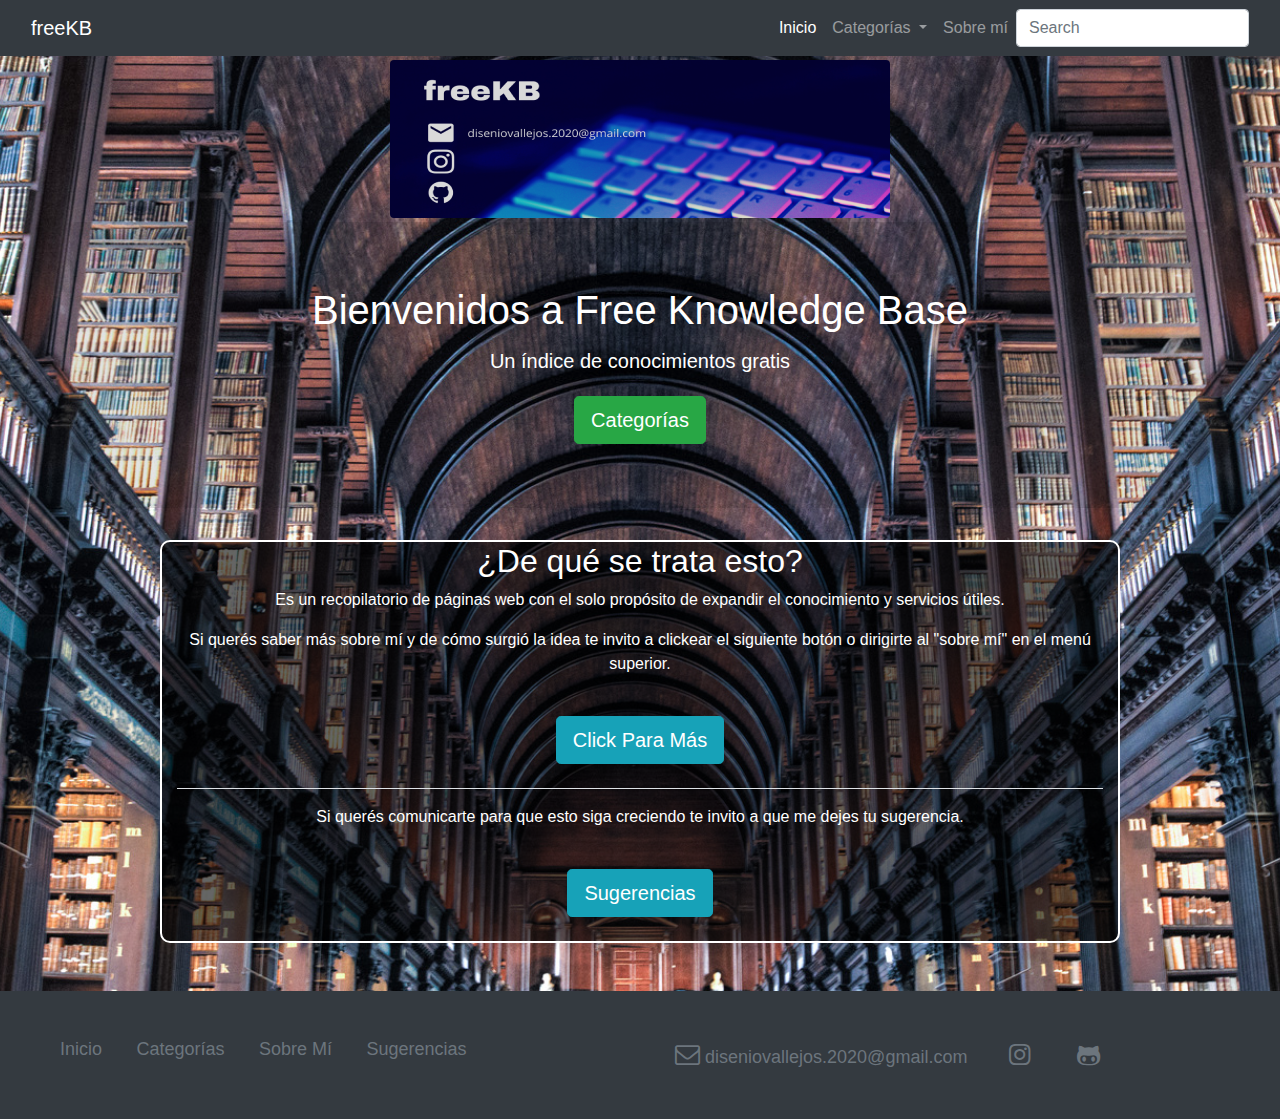
<file: index.html>
<!DOCTYPE html>
<html lang="es">

<head>
    <!-- Required meta tags -->
    <meta charset="utf-8">
    <meta name="description" content="FreeKB es un recopilatorio de páginas web, con cursos y herramientas que nos va a servir a seguir aprendiendo y conocer sobre diversos temas como progamación, matemáticas, salud, ciencia, ciberseguridad, etc.">
    <meta name="author" content="">
    <meta name="viewport" content="width=device-width, initial-scale=1, shrink-to-fit=no">

    <title>freeKB-Inicio</title>

    <link rel="shortcut icon" href="" type="image/x-icon">
    <link rel="apple-touch-icon" href="">

    <link rel="stylesheet" href="vendors/bootstrap-4.5.0-dist/css/bootstrap.min.css">
    <!-- Link to your css file -->
    <link rel="stylesheet" href="estilos.css">
    <link rel="stylesheet" href="vendors/fontello-be31f4ad/css/fontello.css">

</head>

<body>
    <!-- Start coding here -->
    <section>
        <nav class="navbar navbar-expand-md navbar-dark bg-dark">
            <div class="container-fluid">
                <a class="navbar-brand" href="index.html">freeKB</a>
                <button class="navbar-toggler" type="button" data-toggle="collapse" data-target="#navbarResponsive" aria-controls="navbarResponsive" aria-expanded="false" aria-label="Toggle navigation">
                    <span class="navbar-toggler-icon"></span>
                </button>
                <div class="collapse navbar-collapse" id="navbarResponsive">
                    <ul class="navbar-nav ml-auto">
                        <li class="nav-item active">
                            <a class="nav-link" href="#">Inicio<span class="sr-only">(current)</span></a>
                        </li>
                        <li class="nav-item dropdown">
                            <a class="nav-link dropdown-toggle" href="#" id="navbarDropdown" role="button" data-toggle="dropdown" aria-haspopup="true" aria-expanded="false">
                                Categorías
                            </a>
                            <div class="dropdown-menu" aria-labelledby="navbarDropdown">
                                <a class="dropdown-item" href="categorias/programacion.html">Programación</a>
                                <a class="dropdown-item" href="categorias/matematica.html">Matemáticas</a>
                                <a class="dropdown-item" href="categorias/salud.html">Salud</a>
                                <a class="dropdown-item" href="categorias/ciencia.html">Ciencia</a>
                                <a class="dropdown-item" href="categorias/cursos.html">Cursos Gratuitos</a>
                                <a class="dropdown-item" href="categorias/ciberseguridad.html">Linux y ciberseguridad</a>
                                <a class="dropdown-item" href="categorias/libros.html">Libros</a>
                                <a class="dropdown-item" href="categorias/canales.html">Canales de youtube</a>
                                <a class="dropdown-item" href="categorias/apps.html">Apps y otros</a>
                                <div class="dropdown-divider"></div>
                                <a class="dropdown-item" href="categoria.html">Categorías</a>
                            </div>
                        </li>
                        <li class="nav-item">
                            <a class="nav-link" href="contacto.html">Sobre mí</a>
                        </li>

                        <form class="form-inline my-2 my-md-0">
                            <input class="form-control" type="text" placeholder="Search" aria-label="Search">
                        </form>

                    </ul>
                </div>
            </div>
        </nav>
    </section>

    <!-- banner con presentacion mia  -->
    <section class="container py-1">
        <div class="text-center">
            <img src="assets/banner%20500x200.png" class="img-fluid rounded " alt="banner ">
        </div>
    </section>

    <section class="container jumbotron jumbo justify-content-center">
        <div class="row">
            <div class="col-12 text-center">
                <h1>Bienvenidos a Free Knowledge Base</h1>
                <p class="lead py-1">Un índice de conocimientos gratis</p>
                <a href="categoria.html" class="btn btn-success btn-lg text-capitalize">Categorías</a>
            </div>
        </div>

    </section>



    <section class="container texto ">
        <div class="row text-center ">
            <div class="col-12">
                <h2>¿De qué se trata esto?</h2>
                <p>Es un recopilatorio de páginas web con el solo propósito de expandir el conocimiento y servicios útiles.</p>
                <p>Si querés saber más sobre mí y de cómo surgió la idea te invito a clickear el siguiente botón o dirigirte al "sobre mí" en el menú superior.</p>
                <div class="py-4">
                    <a href="contacto.html" class="btn btn-info btn-lg text-capitalize">Click para más</a>
                </div>
                <p class="pt-3 border-top">Si querés comunicarte para que esto siga creciendo te invito a que me dejes tu sugerencia.</p>
                <div class="py-4">
                    <a href="sugerencia.html" class="btn btn-info btn-lg text-capitalize">Sugerencias</a>
                </div>
            </div>
        </div>
    </section>


    <section class="bg-dark text-light mt-5 footer">
        <div class="container-fluid">
            <div class="row">
                <div class="col">
                    <li><a href="index.html">Inicio</a></li>
                    <li><a href="categoria.html">Categorías</a></li>
                    <li><a href="contacto.html">Sobre Mí</a></li>
                    <li><a href="sugerencia.html">Sugerencias</a></li>
                </div>
                <div class="col">
                    <li class="correo"><i class="icon-mail"></i>diseniovallejos.2020@gmail.com</li>
                    <li><a href="https://www.instagram.com/diseniovallejos/" target="_blank"><i class="icon-instagram"></i></a></li>
                    <li><a href="https://github.com/Pablo-vallejos" target="_blank"><i class="icon-github"></i></a></li>

                </div>

            </div>
        </div>

    </section>
    <!-- Coding End -->

    <!-- do not forget download jquery (http://jquery.com/download/)-->
    <script src="vendors/bootstrap-4.5.0-dist/js/jquery-3.5.1.min.js"></script>
    <!-- Bootstrap bundle for full components support -->
    <script src="vendors/bootstrap-4.5.0-dist/js/bootstrap.bundle.min.js"></script>
    <!--  
    <script>
        if (screen.width > 1024) {

            document.getElementById('correo').innerHTML = 'diseniovallejos.2020@gmail.com';

        } else {
            $(document).ready(function() {
                $('[data-toggle="tooltip"]').tooltip();
            });
        };

    </script>
-->

    <script>
        $(document).ready(function() {

            if ($(window).width() < 1200) {
                $('.correo').hide().before('<button class="mail">Mail</button>');


                $('.mail').on('click', function() {

                    alert('mail: diseniovallejos.2020@gmail.com');
                });

            }

        });
    </script>


</body></html>
</file>
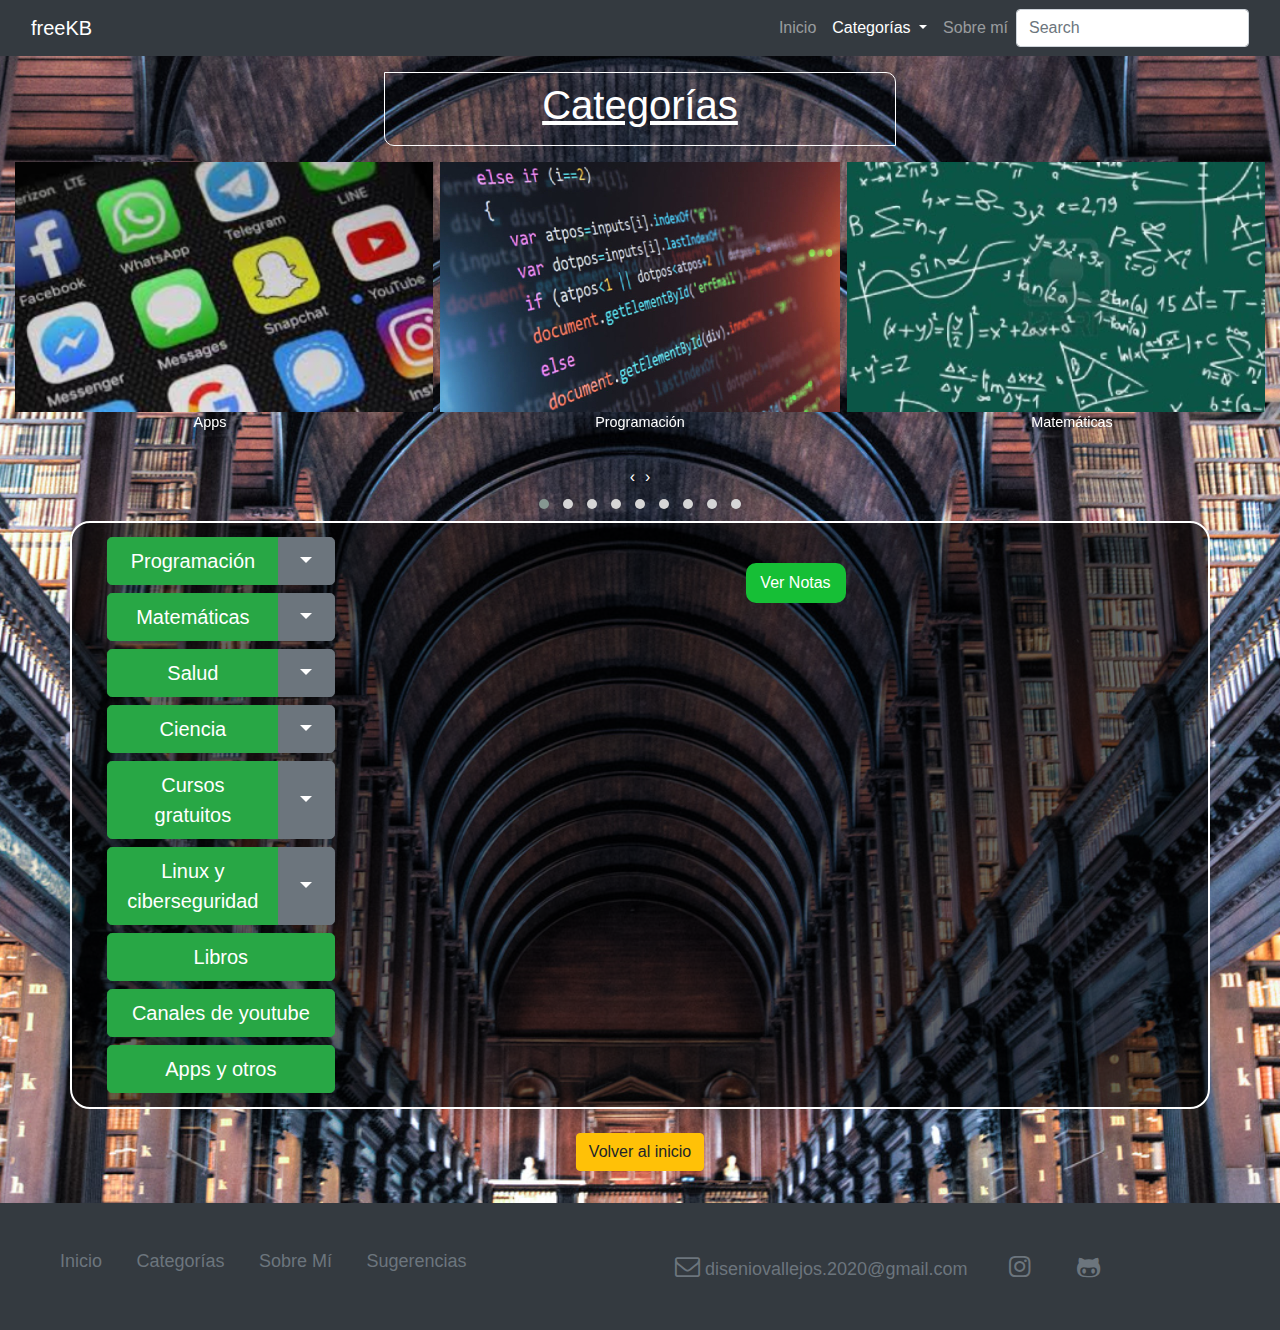
<file: categoria.html>
<!DOCTYPE html>
<html lang="es">

<head>
    <!-- Required meta tags -->
    <meta charset="utf-8">
    <meta name="description" content="FreeKB se divide en las siguientes categorías para una mejor organización de la información: programación, matemáticas, salud, ciencia, cursos gratuitos, linux y ciberseguridad, libros, canales de youtube, apps y otros.">
    <meta name="author" content="">
    <meta name="viewport" content="width=device-width, initial-scale=1, shrink-to-fit=no">

    <title>freeKB-Categorías</title>

    <link rel="shortcut icon" href="" type="image/x-icon">
    <link rel="apple-touch-icon" href="">

    <link rel="stylesheet" href="vendors/bootstrap-4.5.0-dist/css/bootstrap.min.css">
    <link rel="stylesheet" href="vendors/jquery.owlcarousel/assets/owl.carousel.min.css">
    <link rel="stylesheet" href="vendors/jquery.owlcarousel/assets/owl.theme.default.min.css">

    <!-- Link to your css file -->
    <link rel="stylesheet" href="estilos.css">
    <link rel="stylesheet" href="vendors/fontello-be31f4ad/css/fontello.css">
    
    <style>
        .texto {
            width: 100%;
        }
    </style>
</head>

<body>
    <!-- Start coding here -->
    <section>
        <nav class="navbar navbar-expand-md navbar-dark bg-dark">
            <div class="container-fluid">
                <a class="navbar-brand" href="index.html">freeKB</a>
                <button class="navbar-toggler" type="button" data-toggle="collapse" data-target="#navbarResponsive" aria-controls="navbarResponsive" aria-expanded="false" aria-label="Toggle navigation">
                    <span class="navbar-toggler-icon"></span>
                </button>
                <div class="collapse navbar-collapse" id="navbarResponsive">
                    <ul class="navbar-nav ml-auto">
                        <li class="nav-item">
                            <a class="nav-link" href="index.html">Inicio</a>
                        </li>
                        <li class="nav-item dropdown nav-item active">
                            <a class="nav-link dropdown-toggle" href="#" id="navbarDropdown" role="button" data-toggle="dropdown" aria-haspopup="true" aria-expanded="false">
                                Categorías<span class="sr-only">(current)</span>
                            </a>
                            <div class="dropdown-menu" aria-labelledby="navbarDropdown">
                                <a class="dropdown-item" href="categorias/programacion.html">Programación</a>
                                <a class="dropdown-item" href="categorias/matematica.html">Matemáticas</a>
                                <a class="dropdown-item" href="categorias/salud.html">Salud</a>
                                <a class="dropdown-item" href="categorias/ciencia.html">Ciencia</a>
                                <a class="dropdown-item" href="categorias/cursos.html">Cursos Gratuitos</a>
                                <a class="dropdown-item" href="categorias/ciberseguridad.html">Linux y ciberseguridad</a>
                                <a class="dropdown-item" href="categorias/libros.html">Libros</a>
                                <a class="dropdown-item" href="categorias/canales.html">Canales de youtube</a>
                                <a class="dropdown-item" href="categorias/apps.html">Apps y otros</a>
                                <div class="dropdown-divider"></div>
                                <a class="dropdown-item" href="categoria.html">Categorías</a>
                            </div>
                        </li>
                        <li class="nav-item">
                            <a class="nav-link" href="contacto.html">Sobre mí</a>
                        </li>

                        <form class="form-inline my-2 my-md-0">
                            <input class="form-control" type="text" placeholder="Search" aria-label="Search">
                        </form>

                    </ul>
                </div>
            </div>
        </nav>
    </section>



    <section class="container titulos text-center my-3 py-2">

        <h1>Categorías</h1>
    </section>

    <section class="container-fluid">
        <div class="row">
            <div class="col-lg-12">
                <div class="owl-carousel owl-theme carusel">
                    <figure class="figure">
                        <a href="categorias/programacion.html" data-toggle="tooltip" data-placement="bottom" title="Programación"><img src="assets/carousel/programacion%20400x250.png" alt="Programación" style="width:150px height:75px"></a>
                        <figcaption class="figure-caption text-center ">Programación</figcaption>
                    </figure>
                    <figure class="figure">
                        <a href="categorias/matematica.html" data-toggle="tooltip" data-placement="bottom" title="Matemáticas"><img src="assets/carousel/matematicas%20400x250.png" alt="Matemáticas" style="width:150px height:75px"></a>
                        <figcaption class="figure-caption text-center">Matemáticas</figcaption>
                    </figure>
                    <figure class="figure">
                        <a href="categorias/salud.html" data-toggle="tooltip" data-placement="bottom" title="Salud"><img src="assets/carousel/salud%20400x250.png" alt="Salud" style="width:150px height:75px"></a>
                        <figcaption class="figure-caption text-center">Salud</figcaption>
                    </figure>
                    <figure class="figure">
                        <a href="categorias/ciencia.html" data-toggle="tooltip" data-placement="bottom" title="Ciencia"><img src="assets/carousel/ciencia%20400x250.png" alt="Ciencia" style="width:150px height:75px"></a>
                        <figcaption class="figure-caption text-center">Ciencia</figcaption>
                    </figure>
                    <figure class="figure">
                        <a href="categorias/cursos.html" data-toggle="tooltip" data-placement="bottom" title="Cursos gratuitos"><img src="assets/carousel/cursos%20400x250.png" alt="Cursos" style="width:150px height:75px"></a>
                        <figcaption class="figure-caption text-center">Cursos</figcaption>
                    </figure>
                    <figure class="figure">
                        <a href="categorias/ciberseguridad.html" data-toggle="tooltip" data-placement="bottom" title="Ciberseguridad"><img src="assets/carousel/ciberseguridad%20400x250.png" alt="Ciberseguridad" style="width:150px height:75px"></a>
                        <figcaption class="figure-caption text-center">Linux y ciberseguridad</figcaption>
                    </figure>
                    <figure class="figure">
                        <a href="categorias/libros.html" data-toggle="tooltip" data-placement="bottom" title="Libros"><img src="assets/carousel/libros%20400x250.png" alt="Libros" style="width:150px height:75px"></a>
                        <figcaption class="figure-caption text-center">Libros</figcaption>
                    </figure>
                    <figure class="figure">
                        <a href="categorias/canales.html" data-toggle="tooltip" data-placement="bottom" title="canales de youtube"><img src="assets/carousel/youtube400x250.png" alt="Youtube" style="width:150px height:75px"></a>
                        <figcaption class="figure-caption text-center">Canales de youtube</figcaption>
                    </figure>
                    <figure class="figure">
                        <a href="categorias/apps.html" data-toggle="tooltip" data-placement="bottom" title="Apps y otros"><img src="assets/carousel/apps400x250.png" alt="apps" style="width:150px height:75px"></a>
                        <figcaption class="figure-caption text-center">Apps</figcaption>
                    </figure>
                </div>
            </div>
        </div>
    </section>

    <section class="container texto pills">
        <div class="row">
            <div class="col-lg-7">
                <section class="container py-1 pills">
                    <div class="btn-group col-sm-5">
                        <button class="btn btn-success btn-lg" type="button" href="categorias/programacion.html" id="programacion">
                            Programación
                        </button>
                        <button type="button" class="btn btn-lg btn-secondary dropdown-toggle dropdown-toggle-split col-sm-3" data-toggle="dropdown" aria-haspopup="true" aria-expanded="false">
                            <span class="sr-only">Toggle Dropdown</span>
                        </button>
                        <div class="dropdown-menu">
                            <a class="dropdown-item" href="https://www.w3schools.com/" target="_blank">W3Schools</a>
                            <a class="dropdown-item" href="https://www.programarya.com/Cursos" target="_blank">ProgramarYa</a>
                            <a class="dropdown-item" href="https://www.sololearn.com/" target="_blank">SoloLearn</a>
                            <a class="dropdown-item" href="https://www.codingame.com/home" target="_blank">Codingame</a>
                            <a class="dropdown-item" href="https://mumuki.io/home/" target="_blank">Mumuki</a>
                            <a class="dropdown-item" href="https://www.kaggle.com/" target="_blank">Kaggle</a>

                        </div>
                    </div>
                </section>

                <section class="container py-1 pills">
                    <div class="btn-group col-sm-5">
                        <button class="btn btn-success btn-lg" type="button" href="categorias/matematica.html" id="matematica">
                            Matemáticas
                        </button>
                        <button type="button" class="btn btn-lg btn-secondary dropdown-toggle dropdown-toggle-split col-sm-3" data-toggle="dropdown" aria-haspopup="true" aria-expanded="false">
                            <span class="sr-only">Toggle Dropdown</span>
                        </button>
                        <div class="dropdown-menu">
                            <a class="dropdown-item" href="https://www.cymath.com/sp/" target="_blank">Cymath</a>
                            <a class="dropdown-item" href="https://www.mathway.com/Algebra" target="_blank">Mathway</a>
                            <a class="dropdown-item" href="https://aga.frba.utn.edu.ar/" target="_blank">Álgebra y geometría analítica</a>
                            <a class="dropdown-item" href="https://es.symbolab.com/" target="_blank">Symbolab</a>
                            <a class="dropdown-item" href="https://www.geogebra.org/" target="_blank">Geogebra</a>
                            <a class="dropdown-item" href="http://patrickjmt.com/" target="_blank">Just Math Tutorials</a>
                        </div>
                    </div>

                </section>


                <section class="container py-1 pills">
                    <div class="btn-group col-sm-5">
                        <button class="btn btn-success btn-lg" type="button" href="categorias/salud.html" id="salud">
                            Salud
                        </button>
                        <button type="button" class="btn btn-lg btn-secondary dropdown-toggle dropdown-toggle-split col-sm-3" data-toggle="dropdown" aria-haspopup="true" aria-expanded="false">
                            <span class="sr-only">Toggle Dropdown</span>
                        </button>
                        <div class="dropdown-menu">
                            <a class="dropdown-item" href="https://nobaproject.com/" target="_blank">Noba project</a>
                            <a class="dropdown-item" href="https://booksmedicos.org/" target="_blank">Books medicos</a>
                            <a class="dropdown-item" href="https://www.innerbody.com/" target="_blank">Inner body</a>
                        </div>
                    </div>
                </section>

                <section class="container py-1 pills">
                    <div class="btn-group col-sm-5">
                        <button class="btn btn-success btn-lg" type="button" href="categorias/ciencia.html" id="ciencia">
                            Ciencia
                        </button>
                        <button type="button" class="btn btn-lg btn-secondary dropdown-toggle dropdown-toggle-split col-sm-3" data-toggle="dropdown" aria-haspopup="true" aria-expanded="false">
                            <span class="sr-only">Toggle Dropdown</span>
                        </button>
                        <div class="dropdown-menu">
                            <a class="dropdown-item" href="https://www.nature.com/" target="_blank">Nature</a>
                            <a class="dropdown-item" href="https://www.webqc.org/" target="_blank">Chemistry Portal</a>
                            <a class="dropdown-item" href="https://sci-hub.tw/" target="_blank">Sci-Hub</a>
                            <a class="dropdown-item" href="https://www.sciencemag.org/" target="_blank">Science</a>
                        </div>
                    </div>
                </section>



                <section class="container py-1 pills">
                    <div class="btn-group col-sm-5">
                        <button class="btn btn-success btn-lg" type="button" href="categorias/cursos.html" id="cursos">
                            Cursos gratuitos
                        </button>
                        <button type="button" class="btn btn-lg btn-secondary dropdown-toggle dropdown-toggle-split col-sm-3" data-toggle="dropdown" aria-haspopup="true" aria-expanded="false">
                            <span class="sr-only ">Toggle Dropdown</span>
                        </button>
                        <div class="dropdown-menu">
                            <a class="dropdown-item" href="https://www.aulafacil.com/" target="_blank">AulaFacil</a>
                            <a class="dropdown-item" href="https://www.udemy.com/" target="_blank">Udemy</a>
                            <a class="dropdown-item" href="https://alison.com/" target="_blank">Alison</a>
                            <a class="dropdown-item" href="https://lbry.com/news/20000-illegal-college-lectures-rescued" target="_blank">20000 lectures of University of Berkeley</a>
                            <a class="dropdown-item" href="https://www.khanacademy.org/" target="_blank">Khan academy</a>
                            <a class="dropdown-item" href="https://www.open.edu/openlearn/" target="_blank">openLearn</a>
                            <a class="dropdown-item" href="http://www.openculture.com/" target="_blank">OpenCulture</a>
                            <a class="dropdown-item" href="https://wesbos.com/courses" target="_blank">Wesbos courses</a>
                            <a class="dropdown-item" href="https://www.edx.org/" target="_blank">EDX</a>


                        </div>
                    </div>
                </section>


                <section class="container py-1 pills">
                    <div class="btn-group col-sm-5">
                        <button class="btn btn-success btn-lg" type="button" href="categorias/ciberseguridad.html" id="ciberseguridad">
                            Linux y ciberseguridad
                        </button>
                        <button type="button" class="btn btn-lg btn-secondary dropdown-toggle dropdown-toggle-split col-sm-3" data-toggle="dropdown" aria-haspopup="true" aria-expanded="false">
                            <span class="sr-only">Toggle Dropdown</span>
                        </button>
                        <div class="dropdown-menu">
                            <a class="dropdown-item" href="https://www.hacksplaining.com/" target="_blank">Hacksplainig</a>
                            <a class="dropdown-item" href="https://wiki.archlinux.org/" target="_blank">ArchLinux</a>
                            <a class="dropdown-item" href="https://www.exploit-db.com/" target="_blank">Exploits</a>

                        </div>


                    </div>
                </section>

                <section class="container py-1 pills">
                    <div class="btn-group col-sm-5">
                        <button class="btn btn-success btn-lg" type="button" href="categorias/libros.html" id="libros">
                            Libros
                        </button>

                    </div>
                </section>

                <section class="container py-1 pills">
                    <div class="btn-group col-sm-5">
                        <button class="btn btn-success btn-lg" type="button" href="categorias/canales.html" id="canales">
                            Canales de youtube
                        </button>

                    </div>
                </section>

                <section class="container py-1 pills">
                    <div class="btn-group col-sm-5">
                        <button class="btn btn-success btn-lg" type="button" href="categorias/canales.html" id="apps">
                            Apps y otros
                        </button>
                    </div>
                </section>
            </div>

            <div class="col-lg-3 align-self-start" id="notas">
                <h2>Notas</h2>
                <p>Las categorías que no tienen un menú desplegable es debido a la diversidad y/o extensión del contenido.</p>
            </div>
        </div>



    </section>

    <section class="container text-center py-4">
        <a href="index.html">
            <button type="button" class="btn btn-warning">Volver al inicio</button>
        </a>
    </section>

    <section class="bg-dark text-light mt-2 footer">
        <div class="container-fluid">
            <div class="row">
                <div class="col">
                    <li><a href="index.html">Inicio</a></li>
                    <li><a href="categoria.html">Categorías</a></li>
                    <li><a href="contacto.html">Sobre Mí</a></li>
                    <li><a href="sugerencia.html">Sugerencias</a></li>
                </div>
                <div class="col">
                    <li class="correo"><i class="icon-mail"></i>diseniovallejos.2020@gmail.com</li>
                    <li><a href="https://www.instagram.com/diseniovallejos/" target="_blank"><i class="icon-instagram"></i></a></li>
                    <li><a href="https://github.com/Pablo-vallejos" target="_blank"><i class="icon-github"></i></a></li>

                </div>

            </div>
        </div>

    </section>


    <!-- Coding End -->

    <!-- do not forget download jquery (http://jquery.com/download/)-->
    <script src="vendors/bootstrap-4.5.0-dist/js/jquery-3.5.1.min.js"></script>
    <!-- Bootstrap bundle for full components support -->
    <script src="vendors/bootstrap-4.5.0-dist/js/bootstrap.bundle.min.js"></script>

    <script src="vendors/jquery.owlcarousel/owl.carousel.js"></script>
    <!-- mouse on carusel -->
    <script src="vendors/jquery-mousewheel-master/jquery.mousewheel.min.js"></script>



    <script>
        var owl = $('.owl-carousel');
        owl.owlCarousel({
            loop: true,
            center: true,
            nav: true,
            margin: 7,
            autoWidth: true,
            responsive: {
                0: {
                    items: 1,
                    stagePadding: 30,

                },
                600: {
                    items: 2,
                    stagePadding: 50,

                },
                1000: {
                    items: 3,

                },
            }
        });
        owl.on('mousewheel', '.owl-stage', function(e) {
            if (e.deltaY > 0) {
                owl.trigger('prev.owl');
            } else {
                owl.trigger('next.owl');
            }
            e.preventDefault();
        });

    </script>


    <script>
        $(document).ready(function() {
            $('#notas').hide().before('<button class="notas">Ver Notas</button>');
            $('button').on('click', function() {
                $(this).next().fadeToggle();
            });

        });

    </script>



    <script>
        document.getElementById("ciberseguridad").onclick = function() {
            location.href = 'categorias/ciberseguridad.html'
        }

    </script>

    <script>
        document.getElementById("cursos").onclick = function() {
            location.href = 'categorias/cursos.html'
        }

    </script>
    <script>
        document.getElementById("libros").onclick = function() {
            location.href = 'categorias/libros.html'
        }

    </script>
    <script>
        document.getElementById("ciencia").onclick = function() {
            location.href = 'categorias/ciencia.html'
        }

    </script>
    <script>
        document.getElementById("salud").onclick = function() {
            location.href = 'categorias/salud.html'
        }

    </script>
    <script>
        document.getElementById("matematica").onclick = function() {
            location.href = 'categorias/matematica.html'
        }

    </script>
    <script>
        document.getElementById("programacion").onclick = function() {
            location.href = 'categorias/programacion.html'
        }

    </script>
    <script>
        document.getElementById("canales").onclick = function() {
            location.href = 'categorias/canales.html'
        }

    </script>
    <script>
        document.getElementById("apps").onclick = function() {
            location.href = 'categorias/apps.html'
        }

    </script>

    <script>
        $(document).ready(function() {

            if ($(window).width() < 1200) {
                $('.correo').hide().before('<button class="mail">Mail</button>');


                $('.mail').on('click', function() {

                    alert('mail: diseniovallejos.2020@gmail.com');
                });

            }

        });

    </script>
</body>

</html>
</file>
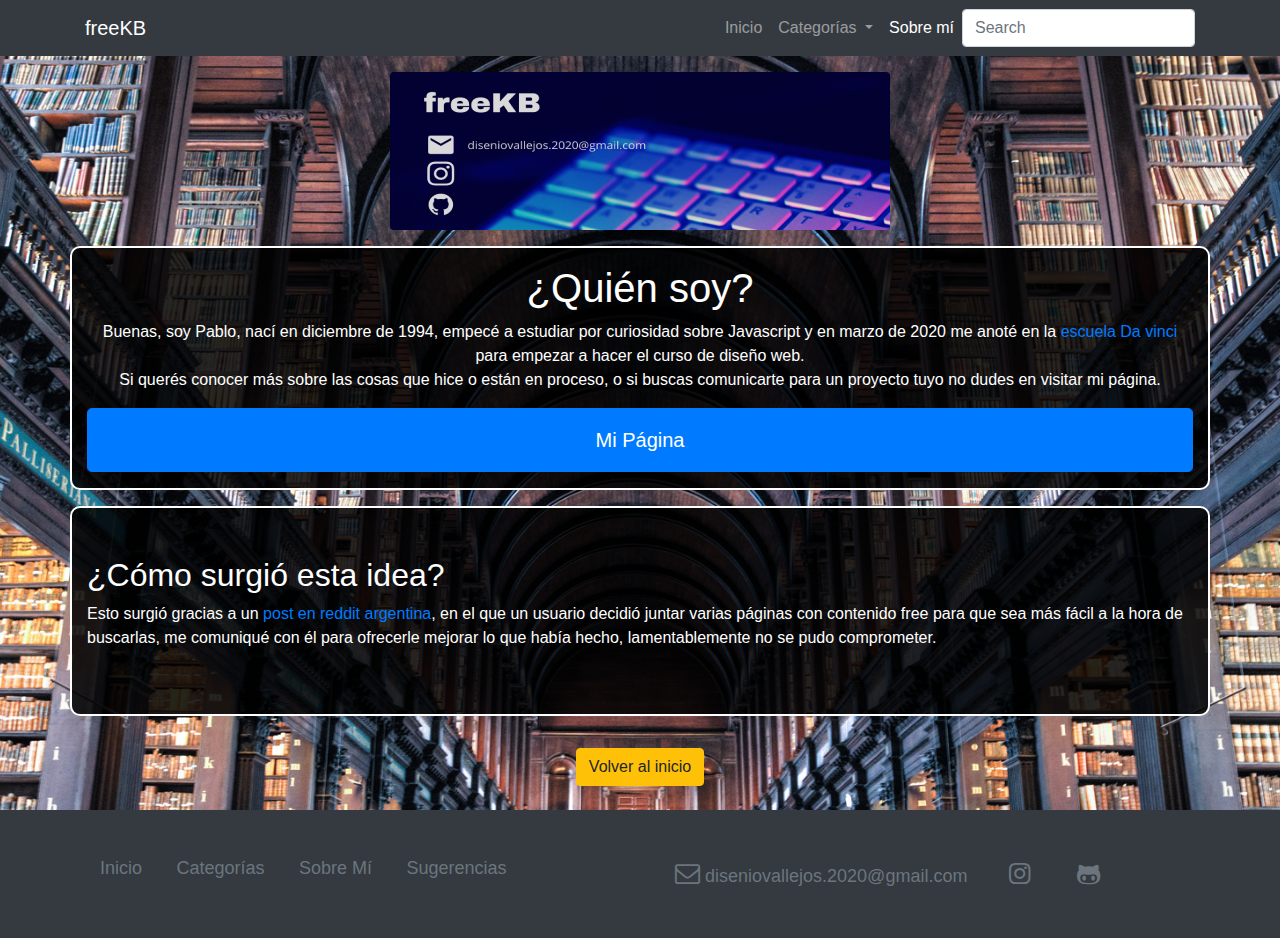
<file: contacto.html>
<!DOCTYPE html>
<html lang="es">

<head>
    <!-- Required meta tags -->
    <meta charset="utf-8">
    <meta name="description" content="¿Quién fue el creador de FreeKB? ¿Cómo surgió la idea de crear FreeKB? El creador fue Pablo Vallejos y la idea surgió después de ver un post en reddit argentina.">
    <meta name="author" content="">
    <meta name="viewport" content="width=device-width, initial-scale=1, shrink-to-fit=no">

    <title>freeKB-Sobre mí</title>

    <link rel="shortcut icon" href="" type="image/x-icon">
    <link rel="apple-touch-icon" href="">

    <link rel="stylesheet" href="vendors/bootstrap-4.5.0-dist/css/bootstrap.min.css">
    <!-- Link to your css file -->
    <link rel="stylesheet" href="estilos.css">
    <link rel="stylesheet" href="vendors/fontello-be31f4ad/css/fontello.css">
</head>

<body>
    <!-- Start coding here -->
    <section>
        <nav class="navbar navbar-expand-md navbar-dark bg-dark">
            <div class="container">
                <a class="navbar-brand" href="index.html">freeKB</a>
                <button class="navbar-toggler" type="button" data-toggle="collapse" data-target="#navbarResponsive" aria-controls="navbarResponsive" aria-expanded="false" aria-label="Toggle navigation">
                    <span class="navbar-toggler-icon"></span>
                </button>
                <div class="collapse navbar-collapse" id="navbarResponsive">
                    <ul class="navbar-nav ml-auto">
                        <li class="nav-item">
                            <a class="nav-link" href="index.html">Inicio</a>
                        </li>
                        <li class="nav-item dropdown">
                            <a class="nav-link dropdown-toggle" href="#" id="navbarDropdown" role="button" data-toggle="dropdown" aria-haspopup="true" aria-expanded="false">
                                Categorías
                            </a>
                            <div class="dropdown-menu" aria-labelledby="navbarDropdown">
                                <a class="dropdown-item" href="categorias/programacion.html">Programación</a>
                                <a class="dropdown-item" href="categorias/matematica.html">Matemáticas</a>
                                <a class="dropdown-item" href="categorias/salud.html">Salud</a>
                                <a class="dropdown-item" href="categorias/ciencia.html">Ciencia</a>
                                <a class="dropdown-item" href="categorias/cursos.html">Cursos Gratuitos</a>
                                <a class="dropdown-item" href="categorias/ciberseguridad.html">Linux y ciberseguridad</a>
                                <a class="dropdown-item" href="categorias/libros.html">Libros</a>
                                <a class="dropdown-item" href="categorias/canales.html">Canales de youtube</a>
                                <a class="dropdown-item" href="categorias/apps.html">Apps y otros</a>
                                <div class="dropdown-divider"></div>
                                <a class="dropdown-item" href="categoria.html">Categorías</a>
                            </div>
                        </li>
                        <li class="nav-item active">
                            <a class="nav-link" href="#">Sobre mí<span class="sr-only">(current)</span></a>
                        </li>

                        <form class="form-inline my-2 my-md-0">
                            <input class="form-control" type="text" placeholder="Search" aria-label="Search">
                        </form>

                    </ul>
                </div>
            </div>
        </nav>
    </section>

<section class="container-fluid py-3">
        <div class="text-center">
            <img src="assets/banner%20500x200.png" class="img-fluid rounded " alt="banner ">
        </div>
    </section>
   
    <section class="container-lg textoCategoria py-3">
        <div class="row text-center">
            <div class="col">
                <h1>¿Quién soy?</h1>

                <p>Buenas, soy Pablo, nací en diciembre de 1994, empecé a estudiar por curiosidad sobre Javascript y en marzo de 2020 me anoté en la <a href="https://davinci.edu.ar/">escuela Da vinci</a> para empezar a hacer el curso de diseño web.
                    <br>
                    Si querés conocer más sobre las cosas que hice o están en proceso, o si buscas comunicarte para un proyecto tuyo no dudes en visitar mi página.</p>
                <a href="#">
                    <button type="button" class="btn btn-primary btn-lg btn-block py-3">Mi Página</button>
                </a>

            </div>
        </div>
    </section>

    <section class="container-lg py-5 my-3 textoCategoria">
        <div class="row ">
            <div class="col">
            <h2>¿Cómo surgió esta idea?</h2>
            <p>Esto surgió gracias a un <a href="https://www.reddit.com/r/argentina/comments/hu0aef/p%C3%A1ginas_para_estudiar/?sort=new" target="_blank">post en reddit argentina</a>, en el que un usuario decidió juntar varias páginas con contenido free para que sea más fácil a la hora de buscarlas, me comuniqué con él para ofrecerle mejorar lo que había hecho, lamentablemente no se pudo comprometer.</p>

            </div>
        </div>
    </section>
    
    
    <section class="container text-center py-3">
        <a href="index.html">
            <button type="button" class="btn btn-warning">Volver al inicio</button>
        </a>
    </section>
    
        <section class="bg-dark text-light mt-2 footer">
        <div class="container">
            <div class="row">
                <div class="col">
                    <li><a href="index.html">Inicio</a></li>
                    <li><a href="categoria.html">Categorías</a></li>
                    <li><a href="contacto.html">Sobre Mí</a></li>
                    <li><a href="sugerencia.html">Sugerencias</a></li>
                </div>
                <div class="col">
                    <li class="correo"><i class="icon-mail"></i>diseniovallejos.2020@gmail.com</li>
                    <li><a href="https://www.instagram.com/diseniovallejos/" target="_blank"><i class="icon-instagram"></i></a></li>
                    <li><a href="https://github.com/Pablo-vallejos" target="_blank"><i class="icon-github"></i></a></li>

                </div>

            </div>
        </div>

    </section>




    <!-- Coding End -->

    <!-- do not forget download jquery (http://jquery.com/download/)-->
    <script src="vendors/bootstrap-4.5.0-dist/js/jquery-3.5.1.min.js"></script>
    <!-- Bootstrap bundle for full components support -->
    <script src="vendors/bootstrap-4.5.0-dist/js/bootstrap.bundle.min.js"></script>
    
    <script>
        $(document).ready(function() {

            if ($(window).width() < 1200) {
                $('.correo').hide().before('<button class="mail">Mail</button>');
                

                $('.mail').on('click', function() {

                    alert('mail: diseniovallejos.2020@gmail.com');
                });

            }

        });
    </script>
</body></html>
</file>
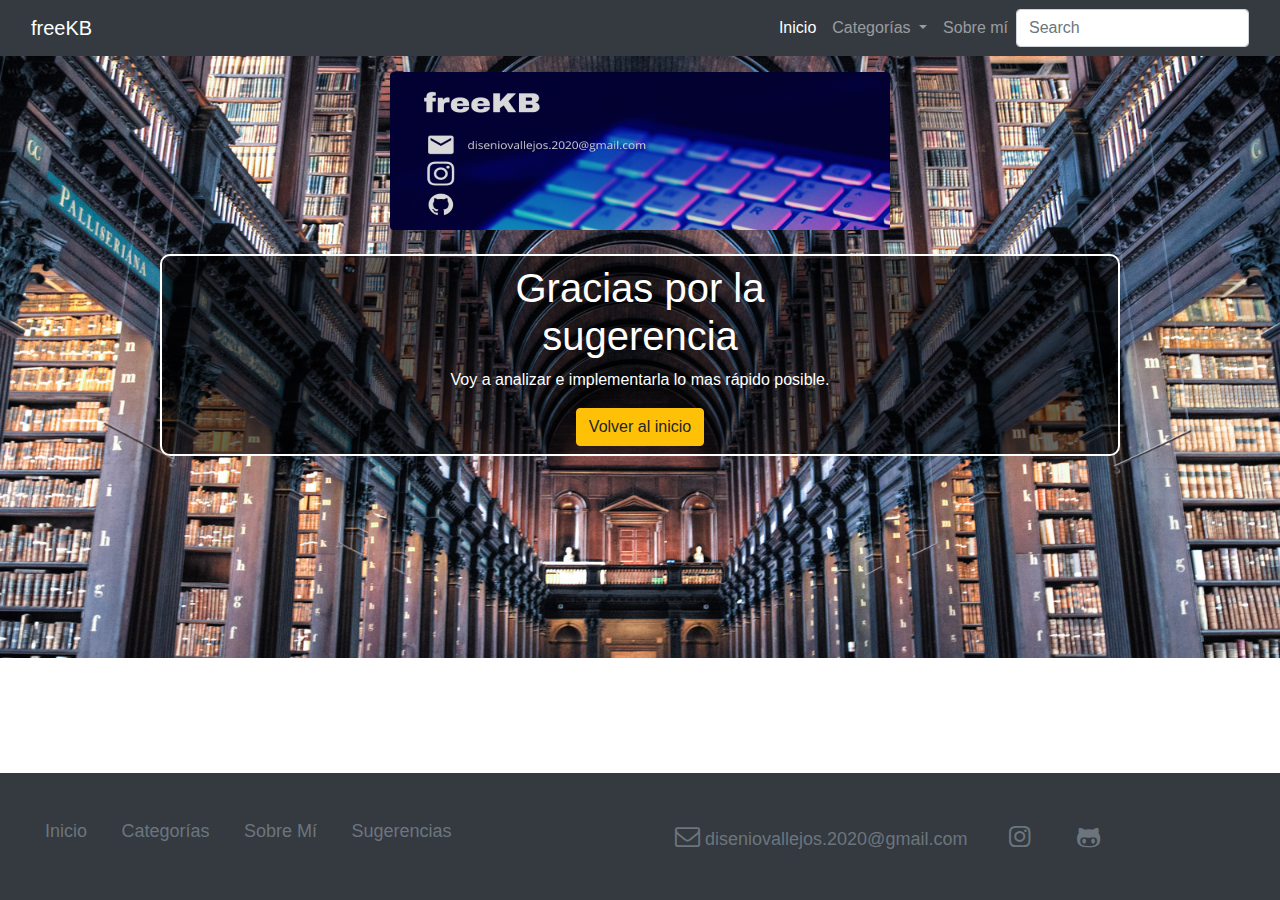
<file: gracias.html>
<!DOCTYPE html>
<html lang="es">

<head>
    <!-- Required meta tags -->
    <meta charset="utf-8">
    <meta name="description" content="">
    <meta name="author" content="">
    <meta name="viewport" content="width=device-width, initial-scale=1, shrink-to-fit=no">

    <title>freeKB-Inicio</title>

    <link rel="shortcut icon" href="" type="image/x-icon">
    <link rel="apple-touch-icon" href="">

    <link rel="stylesheet" href="vendors/bootstrap-4.5.0-dist/css/bootstrap.min.css">
    <!-- Link to your css file -->
    <link rel="stylesheet" href="estilos.css">
    <link rel="stylesheet" href="vendors/fontello-be31f4ad/css/fontello.css">
    
       <style>

           
        @media (min-width:1000px) {


            .footer {
                padding: 30px;
                position: fixed;
                bottom: 0;
                width: 100%;

            }
        }
    </style>

</head>

<body>
    <!-- Start coding here -->
    <section>
        <nav class="navbar navbar-expand-md navbar-dark bg-dark">
            <div class="container-fluid">
                <a class="navbar-brand" href="index.html">freeKB</a>
                <button class="navbar-toggler" type="button" data-toggle="collapse" data-target="#navbarResponsive" aria-controls="navbarResponsive" aria-expanded="false" aria-label="Toggle navigation">
                    <span class="navbar-toggler-icon"></span>
                </button>
                <div class="collapse navbar-collapse" id="navbarResponsive">
                    <ul class="navbar-nav ml-auto">
                        <li class="nav-item active">
                            <a class="nav-link" href="index.html">Inicio</a>
                        </li>
                        <li class="nav-item dropdown">
                            <a class="nav-link dropdown-toggle" href="#" id="navbarDropdown" role="button" data-toggle="dropdown" aria-haspopup="true" aria-expanded="false">
                                Categorías
                            </a>
                            <div class="dropdown-menu" aria-labelledby="navbarDropdown">
                                <a class="dropdown-item" href="categorias/programacion.html">Programación</a>
                                <a class="dropdown-item" href="categorias/matematica.html">Matemáticas</a>
                                <a class="dropdown-item" href="categorias/salud.html">Salud</a>
                                <a class="dropdown-item" href="categorias/ciencia.html">Ciencia</a>
                                <a class="dropdown-item" href="categorias/cursos.html">Cursos Gratuitos</a>
                                <a class="dropdown-item" href="categorias/ciberseguridad.html">Linux y ciberseguridad</a>
                                <a class="dropdown-item" href="categorias/libros.html">Libros</a>
                                <a class="dropdown-item" href="categorias/canales.html">Canales de youtube</a>
                                <a class="dropdown-item" href="categorias/apps.html">Apps y otros</a>
                                <div class="dropdown-divider"></div>
                                <a class="dropdown-item" href="categoria.html">Categorías</a>
                            </div>
                        </li>
                        <li class="nav-item">
                            <a class="nav-link" href="contacto.html">Sobre mí</a>
                        </li>

                        <form class="form-inline my-2 my-md-0">
                            <input class="form-control" type="text" placeholder="Search" aria-label="Search">
                        </form>

                    </ul>
                </div>
            </div>
        </nav>
    </section>

    <section class="container py-3">
        <div class="text-center">
            <img src="assets/banner%20500x200.png" class="img-fluid rounded " alt="banner ">
        </div>
    </section>

    <section class="container py-2 text-center texto my-2 ">
        <div class="row justify-content-center">
            <div class="col-sm-6">


                <h1>Gracias por la sugerencia</h1>
                <p>Voy a analizar e implementarla lo mas rápido posible.</p>

               
                <a href="index.html">
                        <button type="button" class="btn btn-warning">Volver al inicio</button>
                </a>
               

            </div>
        </div>
    </section>

    <section class="bg-dark text-light mt-5 footer container-fluid justify-content-center">

        <div class="row">
            <div class="col">
                <li><a href="index.html">Inicio</a></li>
                <li><a href="categoria.html">Categorías</a></li>
                <li><a href="contacto.html">Sobre Mí</a></li>
                <li><a href="sugerencia.html">Sugerencias</a></li>
            </div>
            <div class="col">
                <li class="correo"><i class="icon-mail"></i>diseniovallejos.2020@gmail.com</li>
                <li><a href="https://www.instagram.com/diseniovallejos/" target="_blank"><i class="icon-instagram"></i></a></li>
                <li><a href="https://github.com/Pablo-vallejos" target="_blank"><i class="icon-github"></i></a></li>

            </div>

        </div>


    </section>
    <!-- Coding End -->

    <!-- do not forget download jquery (http://jquery.com/download/)-->
    <script src="vendors/bootstrap-4.5.0-dist/js/jquery-3.5.1.min.js"></script>
    <!-- Bootstrap bundle for full components support -->
    <script src="vendors/bootstrap-4.5.0-dist/js/bootstrap.bundle.min.js"></script>

    <script>
        $(document).ready(function() {

            if ($(window).width() < 1200) {
                $('.correo').hide().before('<button class="mail">Mail</button>');
                

                $('.mail').on('click', function() {

                    alert('mail: diseniovallejos.2020@gmail.com');
                });

            }

        });
    </script>
</body></html>
</file>
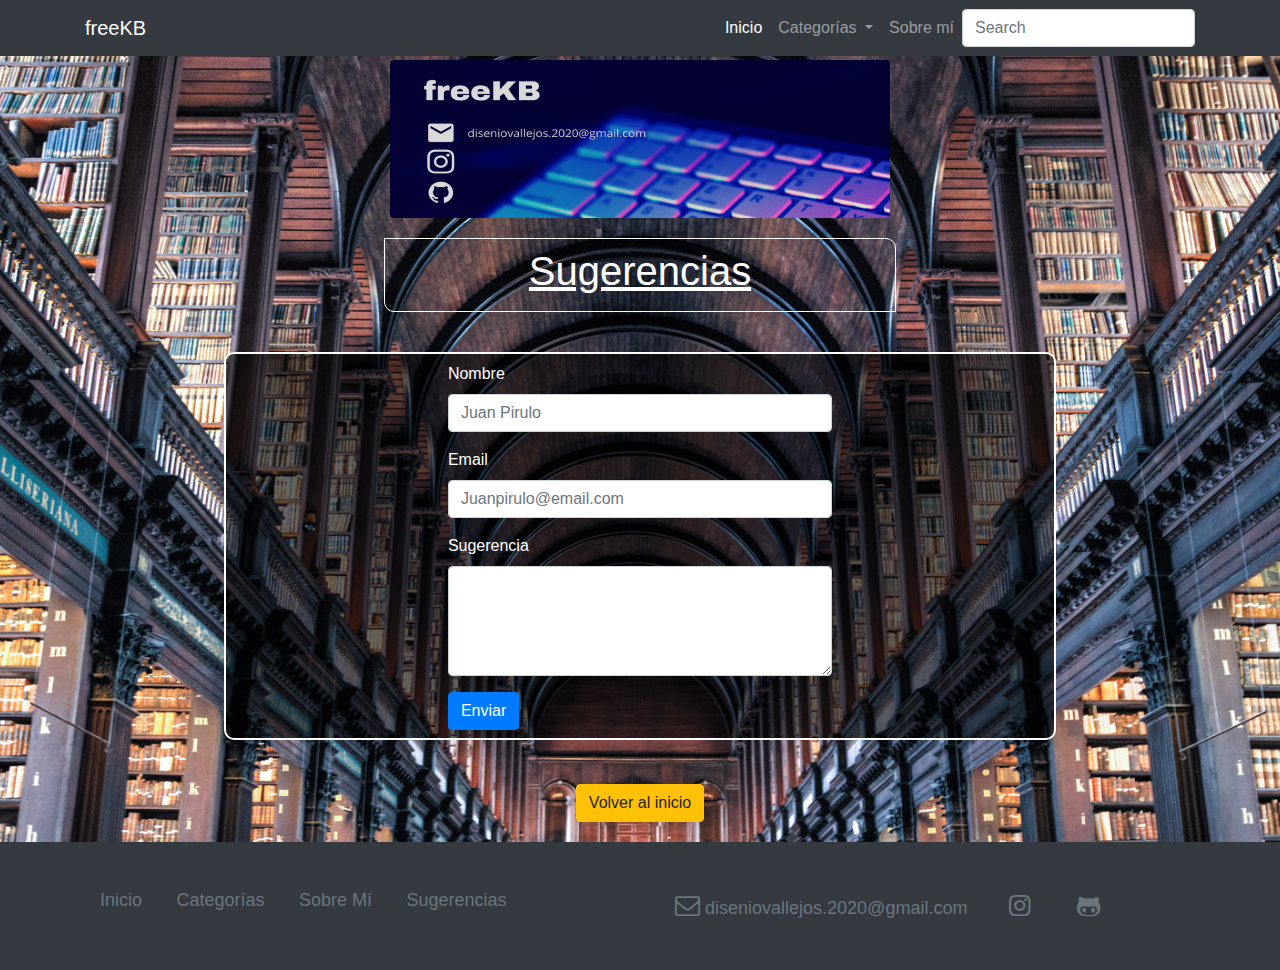
<file: sugerencia.html>
<!DOCTYPE html>
<html lang="es">

<head>
    <!-- Required meta tags -->
    <meta charset="utf-8">
    <meta name="description" content="Envíanos tus sugerencias para poder lograr que expandamos otras herramientas y/o páginas.">
    <meta name="author" content="">
    <meta name="viewport" content="width=device-width, initial-scale=1, shrink-to-fit=no">

    <title>freeKB-Inicio</title>

    <link rel="shortcut icon" href="" type="image/x-icon">
    <link rel="apple-touch-icon" href="">

    <link rel="stylesheet" href="vendors/bootstrap-4.5.0-dist/css/bootstrap.min.css">
    <!-- Link to your css file -->
    <link rel="stylesheet" href="estilos.css">
    <link rel="stylesheet" href="vendors/fontello-be31f4ad/css/fontello.css">
</head>

<body>
    <!-- Start coding here -->
    <section>
        <nav class="navbar navbar-expand-md navbar-dark bg-dark">
            <div class="container">
                <a class="navbar-brand" href="index.html">freeKB</a>
                <button class="navbar-toggler" type="button" data-toggle="collapse" data-target="#navbarResponsive" aria-controls="navbarResponsive" aria-expanded="false" aria-label="Toggle navigation">
                    <span class="navbar-toggler-icon"></span>
                </button>
                <div class="collapse navbar-collapse" id="navbarResponsive">
                    <ul class="navbar-nav ml-auto">
                        <li class="nav-item active">
                            <a class="nav-link" href="index.html">Inicio<span class="sr-only">(current)</span></a>
                        </li>
                        <li class="nav-item dropdown">
                            <a class="nav-link dropdown-toggle" href="#" id="navbarDropdown" role="button" data-toggle="dropdown" aria-haspopup="true" aria-expanded="false">
                                Categorías
                            </a>
                            <div class="dropdown-menu" aria-labelledby="navbarDropdown">
                                <a class="dropdown-item" href="categorias/programacion.html">Programación</a>
                                <a class="dropdown-item" href="categorias/matematica.html">Matemáticas</a>
                                <a class="dropdown-item" href="categorias/salud.html">Salud</a>
                                <a class="dropdown-item" href="categorias/ciencia.html">Ciencia</a>
                                <a class="dropdown-item" href="categorias/cursos.html">Cursos Gratuitos</a>
                                <a class="dropdown-item" href="categorias/ciberseguridad.html">Linux y ciberseguridad</a>
                                <a class="dropdown-item" href="categorias/libros.html">Libros</a>
                                <a class="dropdown-item" href="categorias/canales.html">Canales de youtube</a>
                                <a class="dropdown-item" href="categorias/apps.html">Apps y otros</a>
                                <div class="dropdown-divider"></div>
                                <a class="dropdown-item" href="categoria.html">Categorías</a>
                            </div>
                        </li>
                        <li class="nav-item">
                            <a class="nav-link" href="contacto.html">Sobre mí</a>
                        </li>

                        <form class="form-inline my-2 my-md-0">
                            <input class="form-control" type="text" placeholder="Search" aria-label="Search">
                        </form>

                    </ul>
                </div>
            </div>
        </nav>
    </section>
    <!-- banner con presentacion mia  -->

    <section class="container-fluid py-1">
        <div class="text-center">
            <img src="assets/banner%20500x200.png" class="img-fluid rounded " alt="banner ">
        </div>
    </section>

    <section class="container text-center titulos my-3 py-2 ">
        <h1>Sugerencias</h1>
    </section>

    <section class="container py-4 ">
        <div class="row justify-content-center texto py-2 mx-auto">
            <div class="col-sm-6 ">


                <form action="procesar_formulario.php" method="post" enctype="multipart/form-data">
                    <div class="form-group">
                        <label for="nombre">Nombre</label>
                        <input name="Nombre" type="text" class="form-control" id="nombre" placeholder="Juan Pirulo" required>
                    </div>
                    <div class="form-group">
                        <label for="mail">Email</label>
                        <input name="Mail" type="email" class="form-control" id="mail" aria-describedby="emailHelp" placeholder="Juanpirulo@email.com" required>
                    </div>
                    <div class="form-group">
                        <label for="sugerencia">Sugerencia</label>
                        <textarea name="Sugerencia" class="form-control" id="sugerencia" rows="4" required></textarea>
                    </div>
                    <button type="submit" class="btn btn-primary">Enviar</button>
                </form>
            </div>
        </div>
    </section>


    <section class="container text-center my-3 py-1">
        <a href="index.html">
            <button type="button" class="btn btn-warning">Volver al inicio</button>
        </a>
    </section>

    <section class="bg-dark text-light mt-2 footer">
        <div class="container">
            <div class="row">
                <div class="col">
                    <li><a href="index.html">Inicio</a></li>
                    <li><a href="categoria.html">Categorías</a></li>
                    <li><a href="contacto.html">Sobre Mí</a></li>
                    <li><a href="sugerencia.html">Sugerencias</a></li>
                </div>
                <div class="col">
                    <li class="correo"><i class="icon-mail"></i>diseniovallejos.2020@gmail.com</li>
                    <li><a href="https://www.instagram.com/diseniovallejos/" target="_blank"><i class="icon-instagram"></i></a></li>
                    <li><a href="https://github.com/Pablo-vallejos" target="_blank"><i class="icon-github"></i></a></li>

                </div>

            </div>
        </div>

    </section>
    <!-- Coding End -->

    <!-- do not forget download jquery (http://jquery.com/download/)-->
    <script src="vendors/bootstrap-4.5.0-dist/js/jquery-3.5.1.min.js"></script>
    <!-- Bootstrap bundle for full components support -->
    <script src="vendors/bootstrap-4.5.0-dist/js/bootstrap.bundle.min.js"></script>

    <script>
        $(document).ready(function() {

            if ($(window).width() < 1200) {
                $('.correo').hide().before('<button class="mail">Mail</button>');
                

                $('.mail').on('click', function() {

                    alert('mail: diseniovallejos.2020@gmail.com');
                });

            }

        });
    </script>

</body></html>
</file>
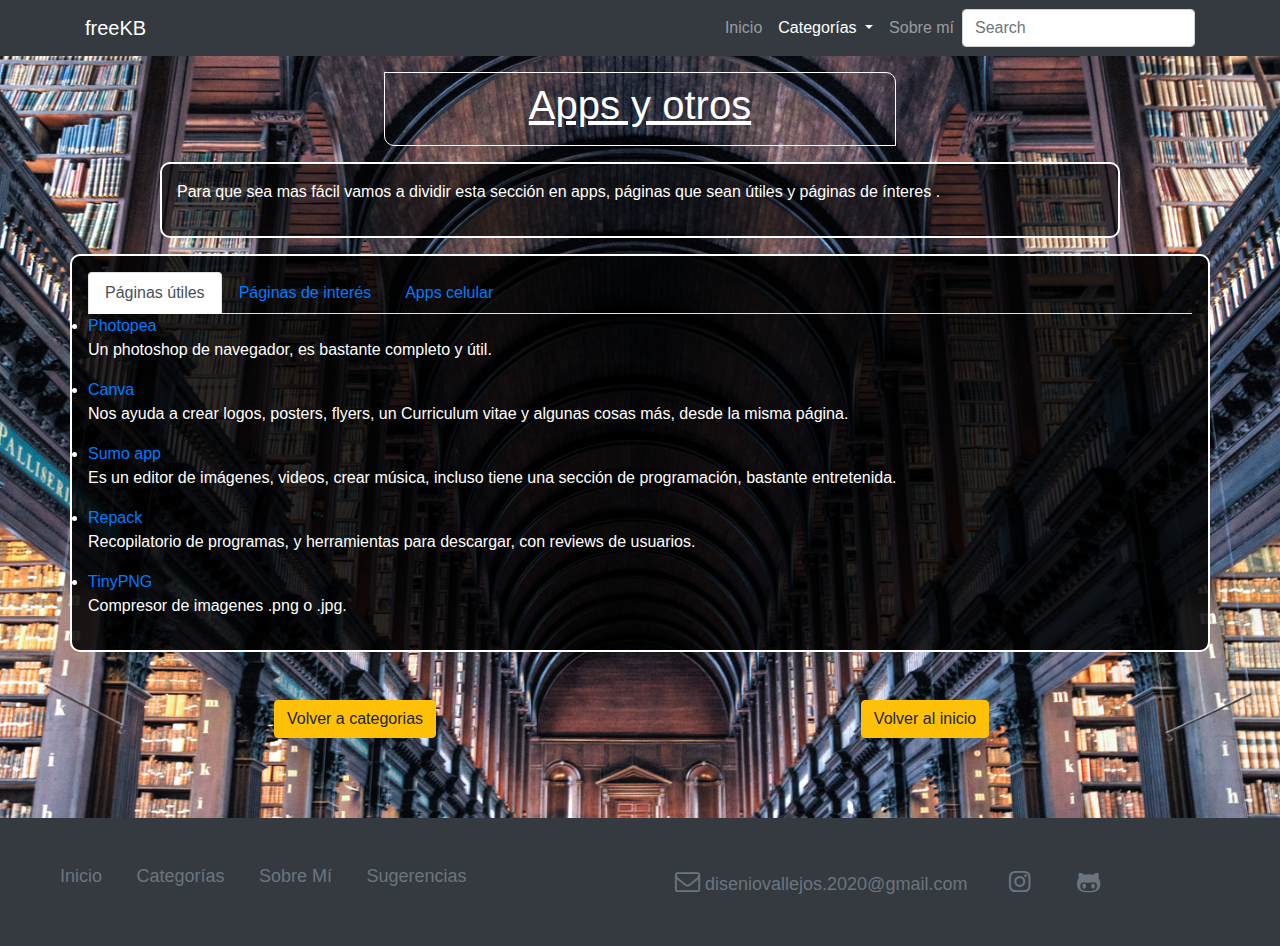
<file: categorias/apps.html>
<!DOCTYPE html>
<html lang="es">

<head>
    <!-- Required meta tags -->
    <meta charset="utf-8">
    <meta name="description" content="En esta sección nos vamos a encontrar con páginas útiles que nos permitan usar crear logos, posters, Curriculums Vitae, edición de videos e imágenes. Páginas de intereses varios como vuelos en tiempo real, fenomenos ópticos, órbitas de satélites, además de tener apps para celular que nos puedan ayudar a transcribir voz a texto, aprender idiomas, o tener herramientas de matemática que nos deje resolver problemas aprendiendo el paso a paso.">
    <meta name="author" content="">
    <meta name="viewport" content="width=device-width, initial-scale=1, shrink-to-fit=no">

    <title>freeKB-Ciberseguridad</title>

    <link rel="shortcut icon" href="" type="image/x-icon">
    <link rel="apple-touch-icon" href="">

    <link rel="stylesheet" href="../vendors/bootstrap-4.5.0-dist/css/bootstrap.min.css">
    <!-- Link to your css file -->
    <link rel="stylesheet" href="../estilos.css">
    <link rel="stylesheet" href="../vendors/fontello-be31f4ad/css/fontello.css">

</head>

<body>
    <!-- Start coding here -->
    <section>
        <nav class="navbar navbar-expand-md navbar-dark bg-dark">
            <div class="container">
                <a class="navbar-brand" href="../index.html">freeKB</a>
                <button class="navbar-toggler" type="button" data-toggle="collapse" data-target="#navbarResponsive" aria-controls="navbarResponsive" aria-expanded="false" aria-label="Toggle navigation">
                    <span class="navbar-toggler-icon"></span>
                </button>
                <div class="collapse navbar-collapse" id="navbarResponsive">
                    <ul class="navbar-nav ml-auto">
                        <li class="nav-item">
                            <a class="nav-link" href="../index.html">Inicio</a>
                        </li>
                        <li class="nav-item dropdown nav-item active">
                            <a class="nav-link dropdown-toggle" href="#" id="navbarDropdown" role="button" data-toggle="dropdown" aria-haspopup="true" aria-expanded="false">
                                Categorías
                            </a>
                            <div class="dropdown-menu" aria-labelledby="navbarDropdown">
                                <a class="dropdown-item" href="programacion.html">Programación</a>
                                <a class="dropdown-item" href="matematica.html">Matemáticas</a>
                                <a class="dropdown-item" href="salud.html">Salud</a>
                                <a class="dropdown-item" href="ciencia.html">Ciencia</a>
                                <a class="dropdown-item" href="cursos.html">Cursos Gratuitos</a>
                                <a class="dropdown-item" href="ciberseguridad.html">Linux y ciberseguridad</a>
                                <a class="dropdown-item" href="libros.html">Libros</a>
                                <a class="dropdown-item" href="canales.html">Canales de youtube</a>
                                <a class="dropdown-item" href="apps.html">Apps y otros</a>
                                <div class="dropdown-divider"></div>
                                <a class="dropdown-item" href="../categoria.html">Categorías<span class="sr-only">(current)</span></a>
                            </div>
                        </li>
                        <li class="nav-item">
                            <a class="nav-link" href="../contacto.html">Sobre mí</a>
                        </li>

                        <form class="form-inline my-2 my-md-0">
                            <input class="form-control" type="text" placeholder="Search" aria-label="Search">
                        </form>

                    </ul>
                </div>
            </div>
        </nav>
    </section>

    <section class="container text-center py-2 my-3 titulos">
        <h1>Apps y otros</h1>
    </section>

    <section class="container py-3 my-2 texto">
        <div class="row">
            <div class="col">


                <p>Para que sea mas fácil vamos a dividir esta sección en apps, páginas que sean útiles y páginas de ínteres .</p>
            </div>
        </div>
    </section>

    <section class="container p-3 textoCategoria my-3">
        <div class="row">
            <div class="col">


                <nav>
                    <div class="nav nav-tabs" id="nav-tab" role="tablist">
                        <a class="nav-item nav-link active" id="nav-home-tab" data-toggle="tab" href="#nav-home" role="tab" aria-controls="nav-home" aria-selected="true">Páginas útiles</a>
                        <a class="nav-item nav-link" id="nav-interes-tab" data-toggle="tab" href="#nav-interes" role="tab" aria-controls="nav-profile" aria-selected="false">Páginas de interés</a>
                        <a class="nav-item nav-link" id="nav-app-tab" data-toggle="tab" href="#nav-app" role="tab" aria-controls="nav-profile" aria-selected="false">Apps celular</a>


                    </div>
                </nav>
                <div class="tab-content" id="nav-tabContent">
                    <div class="tab-pane fade show active" id="nav-home" role="tabpanel" aria-labelledby="nav-home-tab">
                        <li><a href="https://www.photopea.com/" target="_blank">Photopea</a></li>
                        <p>Un photoshop de navegador, es bastante completo y útil.</p>
                        <li><a href="https://www.canva.com/" target="_blank">Canva</a></li>
                        <p>Nos ayuda a crear logos, posters, flyers, un Curriculum vitae y algunas cosas más, desde la misma página.</p>
                        <li><a href="https://sumo.app/" target="_blank">Sumo app</a></li>
                        <p>Es un editor de imágenes, videos, crear música, incluso tiene una sección de programación, bastante entretenida.</p>
                        <li><a href="https://repack.me/" target="_blank">Repack</a></li>
                        <p>Recopilatorio de programas, y herramientas para descargar, con reviews de usuarios.</p>
                        <li><a href="https://tinypng.com/" target="_blank">TinyPNG</a></li>
                        <p>Compresor de imagenes .png o .jpg.</p>




                    </div>
                    <div class="tab-pane fade" id="nav-interes" role="tabpanel" aria-labelledby="nav-interes-tab">
                        <li><a href="https://www.nasa.gov/" target="_blank">NASA</a></li>
                        <p>El nombre lo indica todo, se puede ver las misiones anteriores, actuales y las venideras, datos sobre la <abbr title="International Space Station">ISS</abbr>, galerías de fotos, e-books, y todo lo referente a ellos.</p>
                        <li><a href="https://www.heavens-above.com/" target="_blank">Heavens above</a></li>
                        <p>Nos permite seguir en tiempo real la órbita de la <abbr title="International Space Station">ISS</abbr>, satélites, eventos astronomicos entre otros.</p>
                        <li><a href="https://melody.ml/" target="_blank">Melody</a></li>
                        <p>Nos permite separar, tracks de audio, vocales y formar remix. </p>
                        <li><a href="https://keepass.info/help/base/security.html#secdictprotect" target="_blank">Keepas</a></li>
                        <p>Este programa nos guardar todas nuestras contraseñas, ya sean las del celular, mail, el pin del banco, etc, y acceder a ellas desde una contraseña maestra.</p>
                        <li><a href="https://www.phishtank.com/" target="_blank">Phishtank</a></li>
                        <p>Nos permite saber si una página es o no phishing(fraudulenta).</p>
                        <li><a href="https://www.wolframalpha.com/" target="_blank">WolframAlpha</a></li>
                        <p>Es un buscador online que permite dar respuestas mas detalladas y específicas, en lugar de dar una lista de páginas.</p>
                        <li><a href="https://www.atoptics.co.uk/index.htm" target="_blank">Atoptics</a></li>
                        <p>Trata sobre fenomenos ópticos, arcoiris, halos atmosféricos.</p>
                        <li><a href="https://www.flightradar24.com/" target="_blank">Flight Radar </a></li>
                        <p>Nos muestra en tiempo real los vuelos que se están efectuando.</p>

                    </div>
                    <div class="tab-pane fade" id="nav-app" role="tabpanel" aria-labelledby="nav-app-tab">
                        <li><a href="https://play.google.com/store/apps/details?id=com.google.audio.hearing.visualization.accessibility.scribe&hl=es_AR " target="_blank">Transcripción instantánea</a></li>
                        <p>Como dice su nombre, permite transcribir de voz a texto las conversaciones en tiempo real.</p>
                        <li><a href="https://www.duolingo.com/" target="_blank">Duolingo</a></li>
                        <p>Esta app permite aprender idiomas de una forma más dinámica que haciendo un curso tradicional.</p>
                        <li><a href="https://play.google.com/store/apps/details?id=com.microblink.photomath" target="_blank">Photomath</a></li>
                        <p>App de matemáticas, nos permite aprender, solucionar problemas, aprender el paso a paso. </p>



                    </div>
                </div>

            </div>
        </div>
    </section>

    <section class="container text-center py-4">
        <div class="row">
            <div class="col-sm-6 py-2">
                <a href="../categoria.html">
                    <button type="button" class="btn btn-warning">Volver a categorias</button>
                </a>
            </div>
            <div class="col-sm-6 py-2">
                <a href="../index.html">
                    <button type="button" class="btn btn-warning">Volver al inicio</button>
                </a>
            </div>
        </div>

    </section>


    <section class="bg-dark text-light mt-5 footer">
        <div class="container-fluid">
            <div class="row">
                <div class="col">
                    <li><a href="index.html">Inicio</a></li>
                    <li><a href="categoria.html">Categorías</a></li>
                    <li><a href="contacto.html">Sobre Mí</a></li>
                    <li><a href="sugerencia.html">Sugerencias</a></li>
                </div>
                <div class="col">
                    <li class="correo"><i class="icon-mail"></i>diseniovallejos.2020@gmail.com</li>
                    <li><a href="https://www.instagram.com/diseniovallejos/" target="_blank"><i class="icon-instagram"></i></a></li>
                    <li><a href="https://github.com/Pablo-vallejos" target="_blank"><i class="icon-github"></i></a></li>

                </div>

            </div>
        </div>

    </section>
    <!-- Coding End -->

    <!-- do not forget download jquery (http://jquery.com/download/)-->
    <script src="../vendors/bootstrap-4.5.0-dist/js/jquery-3.5.1.min.js"></script>
    <!-- Bootstrap bundle for full components support -->
    <script src="../vendors/bootstrap-4.5.0-dist/js/bootstrap.bundle.min.js"></script>


    <script>
        $(document).ready(function() {

            if ($(window).width() < 1200) {
                $('.correo').hide().before('<button class="mail">Mail</button>');


                $('.mail').on('click', function() {

                    alert('mail: diseniovallejos.2020@gmail.com');
                });

            }

        });
    </script>
</body></html>
</file>
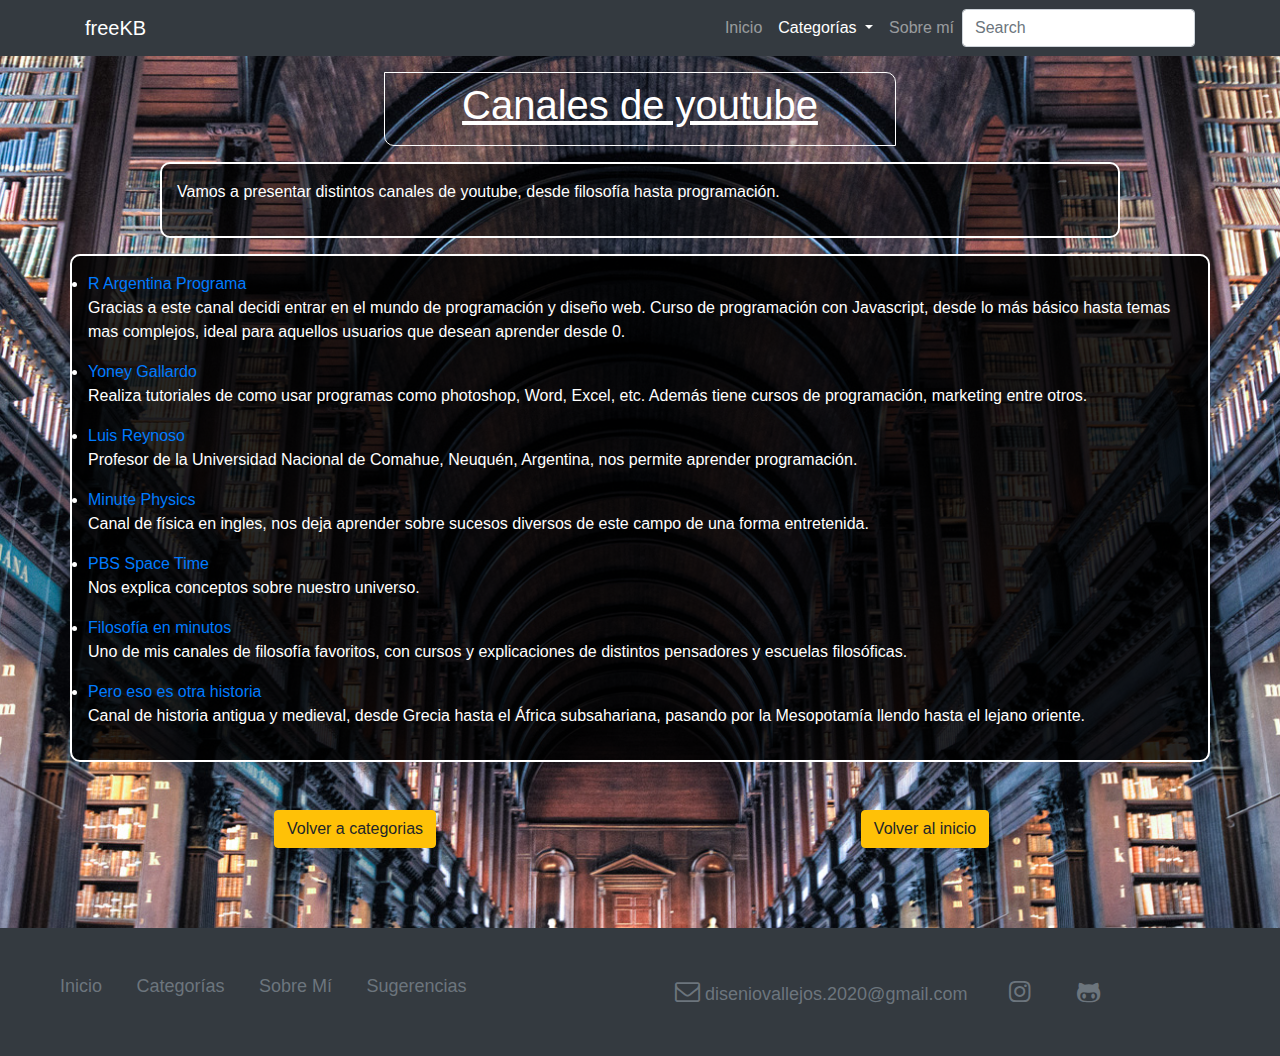
<file: categorias/canales.html>
<!DOCTYPE html>
<html lang="es">

<head>
    <!-- Required meta tags -->
    <meta charset="utf-8">
    <meta name="description" content="En esta sección nos vamos a encontrar con canales de youtube que nos traigan información sobre programación, física, divulgación filosófica, historia, tutoriales del uso de programas como photoshop, Excel, Word.">
    <meta name="author" content="">
    <meta name="viewport" content="width=device-width, initial-scale=1, shrink-to-fit=no">

    <title>freeKB-Ciberseguridad</title>

    <link rel="shortcut icon" href="" type="image/x-icon">
    <link rel="apple-touch-icon" href="">

    <link rel="stylesheet" href="../vendors/bootstrap-4.5.0-dist/css/bootstrap.min.css">
    <!-- Link to your css file -->
    <link rel="stylesheet" href="../estilos.css">
    <link rel="stylesheet" href="../vendors/fontello-be31f4ad/css/fontello.css">

</head>

<body>
    <!-- Start coding here -->
    <section>
        <nav class="navbar navbar-expand-md navbar-dark bg-dark">
            <div class="container">
                <a class="navbar-brand" href="../index.html">freeKB</a>
                <button class="navbar-toggler" type="button" data-toggle="collapse" data-target="#navbarResponsive" aria-controls="navbarResponsive" aria-expanded="false" aria-label="Toggle navigation">
                    <span class="navbar-toggler-icon"></span>
                </button>
                <div class="collapse navbar-collapse" id="navbarResponsive">
                    <ul class="navbar-nav ml-auto">
                        <li class="nav-item">
                            <a class="nav-link" href="../index.html">Inicio</a>
                        </li>
                        <li class="nav-item dropdown nav-item active">
                            <a class="nav-link dropdown-toggle" href="#" id="navbarDropdown" role="button" data-toggle="dropdown" aria-haspopup="true" aria-expanded="false">
                                Categorías
                            </a>
                            <div class="dropdown-menu" aria-labelledby="navbarDropdown">
                                <a class="dropdown-item" href="programacion.html">Programación</a>
                                <a class="dropdown-item" href="matematica.html">Matemáticas</a>
                                <a class="dropdown-item" href="salud.html">Salud</a>
                                <a class="dropdown-item" href="ciencia.html">Ciencia</a>
                                <a class="dropdown-item" href="cursos.html">Cursos Gratuitos</a>
                                <a class="dropdown-item" href="ciberseguridad.html">Linux y ciberseguridad</a>
                                <a class="dropdown-item" href="libros.html">Libros</a>
                                <a class="dropdown-item" href="canales.html">Canales de youtube</a>
                                <a class="dropdown-item" href="apps.html">Apps y otros</a>
                                <div class="dropdown-divider"></div>
                                <a class="dropdown-item" href="../categoria.html">Categorías<span class="sr-only">(current)</span></a>
                            </div>
                        </li>
                        <li class="nav-item">
                            <a class="nav-link" href="../contacto.html">Sobre mí</a>
                        </li>

                        <form class="form-inline my-2 my-md-0">
                            <input class="form-control" type="text" placeholder="Search" aria-label="Search">
                        </form>

                    </ul>
                </div>
            </div>
        </nav>
    </section>

    <section class="container text-center titulos my-3 py-2">
        <h1>Canales de youtube</h1>
    </section>

    <section class="container py-3 my-2 texto">
        <div class="row">
            <div class="col">
                <p>Vamos a presentar distintos canales de youtube, desde filosofía hasta programación.</p>
            </div>
        </div>
    </section>

    <section class="container p-3 textoCategoria my-3">
        <div class="row">
            <div class="col">
                
                <li><a href="https://www.youtube.com/channel/UCXfQLgiBQPIzBp8-nRsG0KA" target="_blank">R Argentina Programa</a></li>
                <p>Gracias a este canal decidi entrar en el mundo de programación y diseño web. Curso de programación con Javascript, desde lo más básico hasta temas mas complejos, ideal para aquellos usuarios que desean aprender desde 0.</p>
                <li><a href="https://www.youtube.com/c/YoneyGallardos/featured" target="_blank">Yoney Gallardo</a></li>
                <p>Realiza tutoriales de como usar programas como photoshop, Word, Excel, etc. Además tiene cursos de programación, marketing entre otros.</p>
                <li><a href="https://www.youtube.com/channel/UCe9FuFIJ95_Jj06uEUYR_Lw/featured" target="_blank">Luis Reynoso</a></li>
                <p>Profesor de la Universidad Nacional de Comahue, Neuquén, Argentina, nos permite aprender programación.</p>
                <li><a href="https://www.youtube.com/user/minutephysics/featured" target="_blank">Minute Physics</a></li>
                <p>Canal de física en ingles, nos deja aprender sobre sucesos diversos de este campo de una forma entretenida.</p>
                <li><a href="https://www.youtube.com/c/pbsspacetime/featured" target="_blank"> PBS Space Time</a></li>
                <p>Nos explica conceptos sobre nuestro universo.</p>
                <li><a href="https://www.youtube.com/c/Filosof%C3%ADaenminutos/featured" target="_blank">Filosofía en minutos</a></li>
                <p>Uno de mis canales de filosofía favoritos, con cursos y explicaciones de distintos pensadores y escuelas filosóficas.</p>
                <li><a href="https://www.youtube.com/channel/UCBIMW0ZhwULY_x7fdaPRPiQ" target="_blank">Pero eso es otra historia</a></li>
                <p>Canal de historia antigua y medieval, desde Grecia hasta el África subsahariana, pasando por la Mesopotamía llendo hasta el lejano oriente. </p>
                




            </div>
        </div>

    </section>

    <section class="container text-center py-4">
        <div class="row">
            <div class="col-sm-6 py-2">
                <a href="../categoria.html">
                    <button type="button" class="btn btn-warning">Volver a categorias</button>
                </a>
            </div>
            <div class="col-sm-6 py-2">
                <a href="../index.html">
                    <button type="button" class="btn btn-warning">Volver al inicio</button>
                </a>
            </div>
        </div>

    </section>

    <section class="bg-dark text-light mt-5 footer">
        <div class="container-fluid">
            <div class="row">
                <div class="col">
                    <li><a href="index.html">Inicio</a></li>
                    <li><a href="categoria.html">Categorías</a></li>
                    <li><a href="contacto.html">Sobre Mí</a></li>
                    <li><a href="sugerencia.html">Sugerencias</a></li>
                </div>
                <div class="col">
                    <li class="correo"><i class="icon-mail"></i>diseniovallejos.2020@gmail.com</li>
                    <li><a href="https://www.instagram.com/diseniovallejos/" target="_blank"><i class="icon-instagram"></i></a></li>
                    <li><a href="https://github.com/Pablo-vallejos" target="_blank"><i class="icon-github"></i></a></li>

                </div>

            </div>
        </div>

    </section>


    <!-- Coding End -->

    <!-- do not forget download jquery (http://jquery.com/download/)-->
    <script src="../vendors/bootstrap-4.5.0-dist/js/jquery-3.5.1.min.js"></script>
    <!-- Bootstrap bundle for full components support -->
    <script src="../vendors/bootstrap-4.5.0-dist/js/bootstrap.bundle.min.js"></script>


    <script>
        $(document).ready(function() {

            if ($(window).width() < 1200) {
                $('.correo').hide().before('<button class="mail">Mail</button>');


                $('.mail').on('click', function() {

                    alert('mail: diseniovallejos.2020@gmail.com');
                });

            }

        });
    </script>
</body></html>
</file>
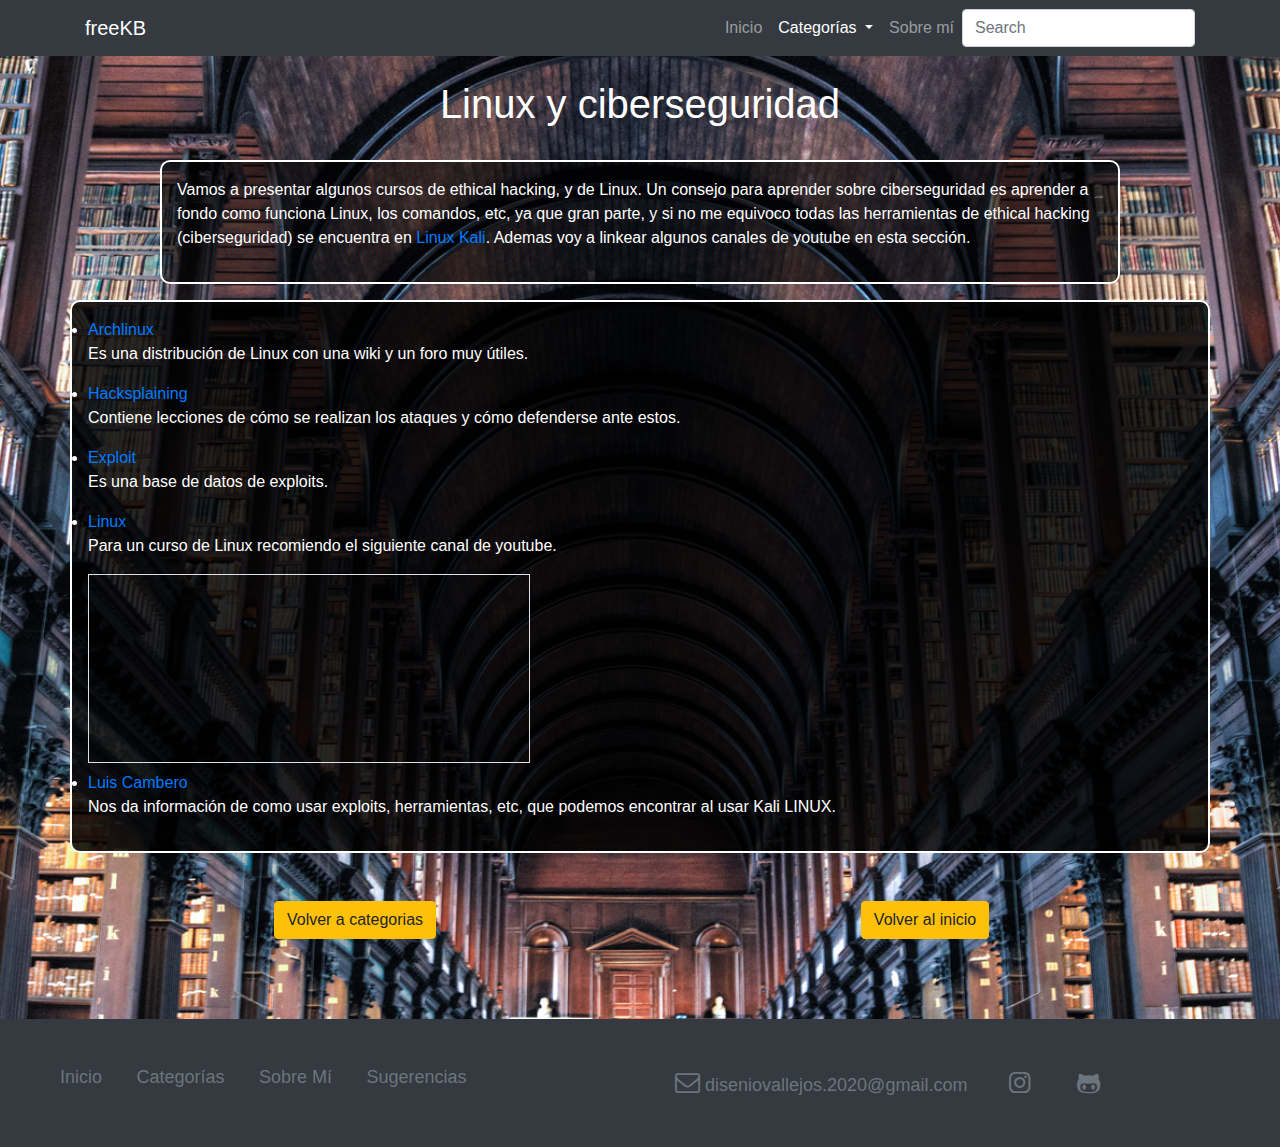
<file: categorias/ciberseguridad.html>
<!DOCTYPE html>
<html lang="es">

<head>
    <!-- Required meta tags -->
    <meta charset="utf-8">
    <meta name="description" content="En esta sección nos vamos a encontrar con contenido para aprender sobre los distintos tipos de ataques para hackear y herramientas de cómo defendernos frente a estos ataques de hackeo, además del sistema operativo LINUX que en su mayoria es el más utilizado para generar ests vulnerabilidades en los distintos PCs o redes.">
    <meta name="author" content="">
    <meta name="viewport" content="width=device-width, initial-scale=1, shrink-to-fit=no">

    <title>freeKB-Linux/Ciberseguridad</title>

    <link rel="shortcut icon" href="" type="image/x-icon">
    <link rel="apple-touch-icon" href="">

    <link rel="stylesheet" href="../vendors/bootstrap-4.5.0-dist/css/bootstrap.min.css">
    <!-- Link to your css file -->
    <link rel="stylesheet" href="../estilos.css">
    <link rel="stylesheet" href="../vendors/fontello-be31f4ad/css/fontello.css">

</head>

<body>
    <!-- Start coding here -->
    <section>
        <nav class="navbar navbar-expand-md navbar-dark bg-dark">
            <div class="container">
                <a class="navbar-brand" href="../index.html">freeKB</a>
                <button class="navbar-toggler" type="button" data-toggle="collapse" data-target="#navbarResponsive" aria-controls="navbarResponsive" aria-expanded="false" aria-label="Toggle navigation">
                    <span class="navbar-toggler-icon"></span>
                </button>
                <div class="collapse navbar-collapse" id="navbarResponsive">
                    <ul class="navbar-nav ml-auto">
                        <li class="nav-item">
                            <a class="nav-link" href="../index.html">Inicio</a>
                        </li>
                        <li class="nav-item dropdown nav-item active">
                            <a class="nav-link dropdown-toggle" href="#" id="navbarDropdown" role="button" data-toggle="dropdown" aria-haspopup="true" aria-expanded="false">
                                Categorías
                            </a>
                            <div class="dropdown-menu" aria-labelledby="navbarDropdown">
                                <a class="dropdown-item" href="programacion.html">Programación</a>
                                <a class="dropdown-item" href="matematica.html">Matemáticas</a>
                                <a class="dropdown-item" href="salud.html">Salud</a>
                                <a class="dropdown-item" href="ciencia.html">Ciencia</a>

                                <a class="dropdown-item" href="cursos.html">Cursos Gratuitos</a>
                                <a class="dropdown-item" href="ciberseguridad.html">Linux y ciberseguridad</a>
                                <a class="dropdown-item" href="libros.html">Libros</a>
                                <a class="dropdown-item" href="canales.html">Canales de youtube</a>
                                <a class="dropdown-item" href="apps.html">Apps y otros</a>
                                <div class="dropdown-divider"></div>
                                <a class="dropdown-item" href="../categoria.html">Categorías<span class="sr-only">(current)</span></a>
                            </div>
                        </li>
                        <li class="nav-item">
                            <a class="nav-link" href="../contacto.html">Sobre mí</a>
                        </li>

                        <form class="form-inline my-2 my-md-0">
                            <input class="form-control" type="text" placeholder="Search" aria-label="Search">
                        </form>

                    </ul>
                </div>
            </div>
        </nav>
    </section>

    <section class="container text-center py-2 my-3 titulosEn esta sección nos vamos a encontrar con contenido para aprender sobre los distintos tipos de ataques para hackear y herramientas de cómo defendernos frente a estos ataques de hackeo, además del sistema operativo LINUX que en su mayoria es el más utilizado para generar ests vulnerabilidades en los distintos PCs o redes.">
        <h1>Linux y ciberseguridad</h1>
    </section>

    <section class="container py-3 my-2 texto">
        <div class="row">
            <div class="col">


                <p>Vamos a presentar algunos cursos de ethical hacking, y de Linux. Un consejo para aprender sobre ciberseguridad es aprender a fondo como funciona Linux, los comandos, etc, ya que gran parte, y si no me equivoco todas las herramientas de ethical hacking (ciberseguridad) se encuentra en <a href="https://www.kali.org/">Linux Kali</a>. Ademas voy a linkear algunos canales de youtube en esta sección.</p>
            </div>
        </div>
    </section>

    <section class="container p-3 textoCategoria my-3">
        <div class="row">
            <div class="col">
                <li><a href="https://wiki.archlinux.org/" target="_blank">Archlinux</a></li>
                <p>Es una distribución de Linux con una wiki y un foro muy útiles.</p>

                <li><a href="https://www.hacksplaining.com/" target="_blank">Hacksplaining</a></li>
                <p>Contiene lecciones de cómo se realizan los ataques y cómo defenderse ante estos.</p>

                <li><a href="https://www.exploit-db.com/" target="_blank">Exploit</a></li>
                <p>Es una base de datos de exploits.</p>

                <li><a href="https://www.youtube.com/c/tutoriaLinux/playlists" target="_blank">Linux</a></li>
                <p>Para un curso de Linux recomiendo el siguiente canal de youtube.</p>
                <div class="embed-responsive embed-responsive-21by9 youtube ">
                    <iframe width="200" height="150" src="https://www.youtube.com/embed/bju_FdCo42w" frameborder="0" allow="accelerometer; autoplay; encrypted-media; gyroscope; picture-in-picture" allowfullscreen class="border embed-responsive-item "></iframe>
                </div>
                
                <li class="pt-2"><a href="https://www.youtube.com/c/LuisCambero/featured" target="_blank">Luis Cambero</a></li>
                <p>Nos da información de como usar exploits, herramientas, etc, que podemos encontrar al usar Kali LINUX.</p>

            </div>
        </div>

    </section>
        <section class="container text-center py-4">
        <div class="row">
            <div class="col-sm-6 py-2">
                <a href="../categoria.html">
                    <button type="button" class="btn btn-warning">Volver a categorias</button>
                </a>
            </div>
            <div class="col-sm-6 py-2">
                <a href="../index.html">
                    <button type="button" class="btn btn-warning">Volver al inicio</button>
                </a>
            </div>
        </div>

    </section>


    <section class="bg-dark text-light mt-5 footer">
        <div class="container-fluid">
            <div class="row">
                <div class="col">
                    <li><a href="index.html">Inicio</a></li>
                    <li><a href="categoria.html">Categorías</a></li>
                    <li><a href="contacto.html">Sobre Mí</a></li>
                    <li><a href="sugerencia.html">Sugerencias</a></li>
                </div>
                <div class="col">
                    <li class="correo"><i class="icon-mail"></i>diseniovallejos.2020@gmail.com</li>
                    <li><a href="https://www.instagram.com/diseniovallejos/" target="_blank"><i class="icon-instagram"></i></a></li>
                    <li><a href="https://github.com/Pablo-vallejos" target="_blank"><i class="icon-github"></i></a></li>

                </div>

            </div>
        </div>

    </section>
    <!-- Coding End -->

    <!-- do not forget download jquery (http://jquery.com/download/)-->
    <script src="../vendors/bootstrap-4.5.0-dist/js/jquery-3.5.1.min.js"></script>
    <!-- Bootstrap bundle for full components support -->
    <script src="../vendors/bootstrap-4.5.0-dist/js/bootstrap.bundle.min.js"></script>


    <script>
        $(document).ready(function() {

            if ($(window).width() < 1200) {
                $('.correo').hide().before('<button class="mail">Mail</button>');


                $('.mail').on('click', function() {

                    alert('mail: diseniovallejos.2020@gmail.com');
                });

            }

        });
    </script>
</body></html>
</file>
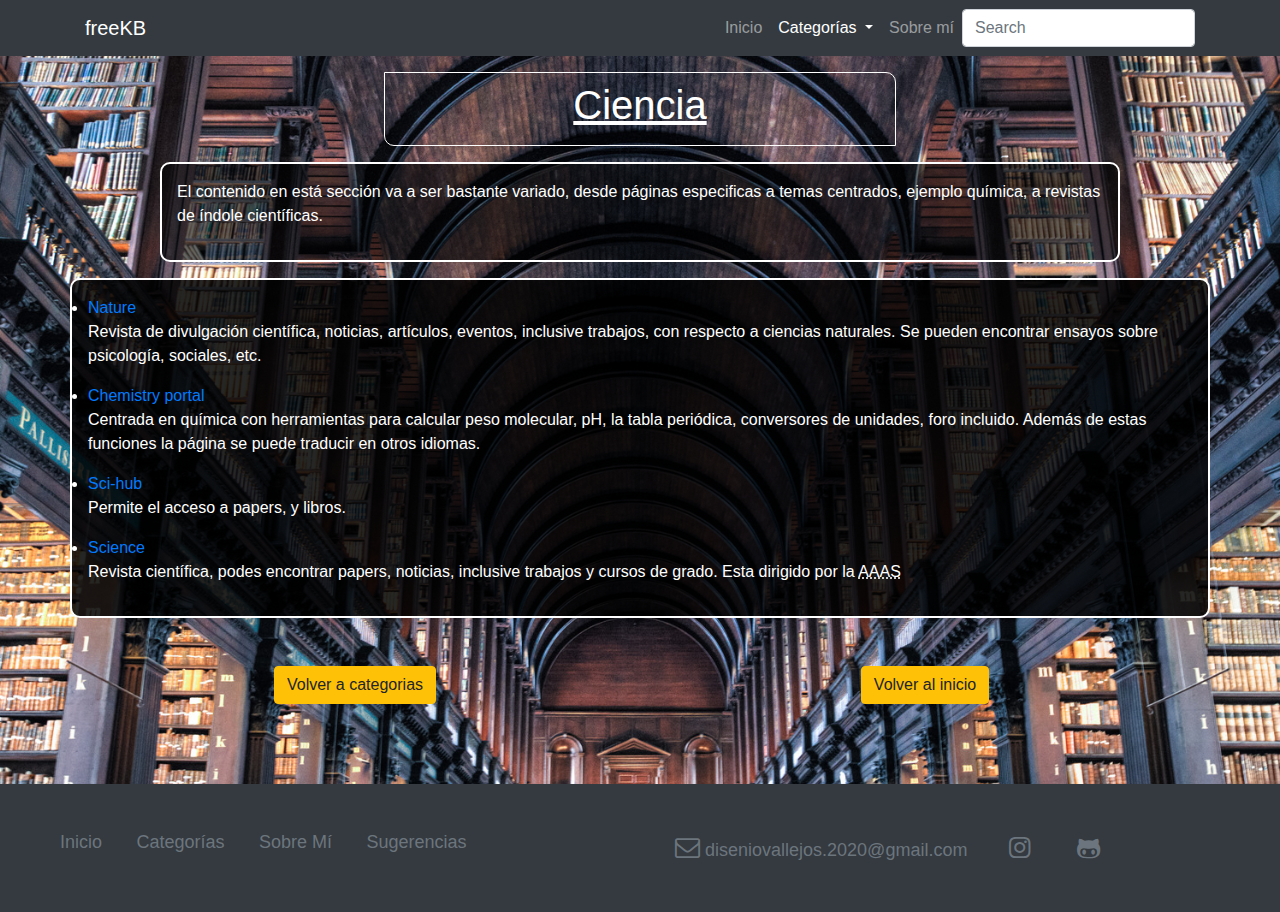
<file: categorias/ciencia.html>
<!DOCTYPE html>
<html lang="es">

<head>
    <!-- Required meta tags -->
    <meta charset="utf-8">
    <meta name="description" content="En esta sección nos vamos a encontrar con contenido concerniente a la ciencia desde revistas, papers, artículos, noticias. Además de poder encontrar distintos portales de dichos campos como la química, física entre otros.">
    <meta name="author" content="">
    <meta name="viewport" content="width=device-width, initial-scale=1, shrink-to-fit=no">

    <title>freeKB-Ciencia</title>

    <link rel="shortcut icon" href="" type="image/x-icon">
    <link rel="apple-touch-icon" href="">

    <link rel="stylesheet" href="../vendors/bootstrap-4.5.0-dist/css/bootstrap.min.css">
    <!-- Link to your css file -->
    <link rel="stylesheet" href="../estilos.css">
    <link rel="stylesheet" href="../vendors/fontello-be31f4ad/css/fontello.css">

</head>

<body>
    <!-- Start coding here -->
    <section>
        <nav class="navbar navbar-expand-md navbar-dark bg-dark">
            <div class="container">
                <a class="navbar-brand" href="../index.html">freeKB</a>
                <button class="navbar-toggler" type="button" data-toggle="collapse" data-target="#navbarResponsive" aria-controls="navbarResponsive" aria-expanded="false" aria-label="Toggle navigation">
                    <span class="navbar-toggler-icon"></span>
                </button>
                <div class="collapse navbar-collapse" id="navbarResponsive">
                    <ul class="navbar-nav ml-auto">
                        <li class="nav-item">
                            <a class="nav-link" href="../index.html">Inicio</a>
                        </li>
                        <li class="nav-item dropdown nav-item active">
                            <a class="nav-link dropdown-toggle" href="#" id="navbarDropdown" role="button" data-toggle="dropdown" aria-haspopup="true" aria-expanded="false">
                                Categorías
                            </a>
                            <div class="dropdown-menu" aria-labelledby="navbarDropdown">
                                <a class="dropdown-item" href="programacion.html">Programación</a>
                                <a class="dropdown-item" href="matematica.html">Matemáticas</a>
                                <a class="dropdown-item" href="salud.html">Salud</a>
                                <a class="dropdown-item" href="ciencia.html">Ciencia</a>
                                <a class="dropdown-item" href="cursos.html">Cursos Gratuitos</a>
                                <a class="dropdown-item" href="ciberseguridad.html">Linux y ciberseguridad</a>
                                <a class="dropdown-item" href="libros.html">Libros</a>
                                <a class="dropdown-item" href="canales.html">Canales de youtube</a>
                                <a class="dropdown-item" href="apps.html">Apps y otros</a>
                                <div class="dropdown-divider"></div>
                                <a class="dropdown-item" href="../categoria.html">Categorías<span class="sr-only">(current)</span></a>
                            </div>
                        </li>
                        <li class="nav-item">
                            <a class="nav-link" href="../contacto.html">Sobre mí</a>
                        </li>

                        <form class="form-inline my-2 my-md-0">
                            <input class="form-control" type="text" placeholder="Search" aria-label="Search">
                        </form>

                    </ul>
                </div>
            </div>
        </nav>
    </section>

    <section class="container text-center py-2 my-3 titulos">
        <h1>Ciencia</h1>
    </section>

    <section class="container py-3 my-2 texto">
        <div class="row">
            <div class="col">
                <p>El contenido en está sección va a ser bastante variado, desde páginas especificas a temas centrados, ejemplo química, a revistas de índole científicas. </p>
            </div>
        </div>
    </section>

    <section class="container p-3 textoCategoria my-3">
        <div class="row">
            <div class="col">
                <li><a href="https://www.nature.com/" target="_blank">Nature</a></li>
                <p>Revista de divulgación científica, noticias, artículos, eventos, inclusive trabajos, con respecto a ciencias naturales. Se pueden encontrar ensayos sobre psicología, sociales, etc.</p>

                <li><a href="https://www.webqc.org/" target="_blank">Chemistry portal</a></li>
                <p>Centrada en química con herramientas para calcular peso molecular, pH, la tabla periódica, conversores de unidades, foro incluido. Además de estas funciones la página se puede traducir en otros idiomas.</p>

                <li><a href="https://sci-hub.tw/" target="_blank">Sci-hub</a></li>
                <p>Permite el acceso a papers, y libros.</p>

                <li><a href="https://www.sciencemag.org/" target="_blank">Science</a></li>
                <p>Revista científica, podes encontrar papers, noticias, inclusive trabajos y cursos de grado. Esta dirigido por la <abbr title="American Association for the Advancement of Science">AAAS</abbr></p>





            </div>
        </div>
    </section>

    <section class="container text-center py-4">
        <div class="row">
            <div class="col-sm-6 py-2">
                <a href="../categoria.html">
                    <button type="button" class="btn btn-warning">Volver a categorias</button>
                </a>
            </div>
            <div class="col-sm-6 py-2">
                <a href="../index.html">
                    <button type="button" class="btn btn-warning">Volver al inicio</button>
                </a>
            </div>
        </div>

    </section>


    <section class="bg-dark text-light mt-5 footer">
        <div class="container-fluid">
            <div class="row">
                <div class="col">
                    <li><a href="index.html">Inicio</a></li>
                    <li><a href="categoria.html">Categorías</a></li>
                    <li><a href="contacto.html">Sobre Mí</a></li>
                    <li><a href="sugerencia.html">Sugerencias</a></li>
                </div>
                <div class="col">
                    <li class="correo"><i class="icon-mail"></i>diseniovallejos.2020@gmail.com</li>
                    <li><a href="https://www.instagram.com/diseniovallejos/" target="_blank"><i class="icon-instagram"></i></a></li>
                    <li><a href="https://github.com/Pablo-vallejos" target="_blank"><i class="icon-github"></i></a></li>

                </div>

            </div>
        </div>

    </section>
    <!-- Coding End -->

    <!-- do not forget download jquery (http://jquery.com/download/)-->
    <script src="../vendors/bootstrap-4.5.0-dist/js/jquery-3.5.1.min.js"></script>
    <!-- Bootstrap bundle for full components support -->
    <script src="../vendors/bootstrap-4.5.0-dist/js/bootstrap.bundle.min.js"></script>


    <script>
        $(document).ready(function() {

            if ($(window).width() < 1200) {
                $('.correo').hide().before('<button class="mail">Mail</button>');


                $('.mail').on('click', function() {

                    alert('mail: diseniovallejos.2020@gmail.com');
                });

            }

        });
    </script>
</body></html>
</file>
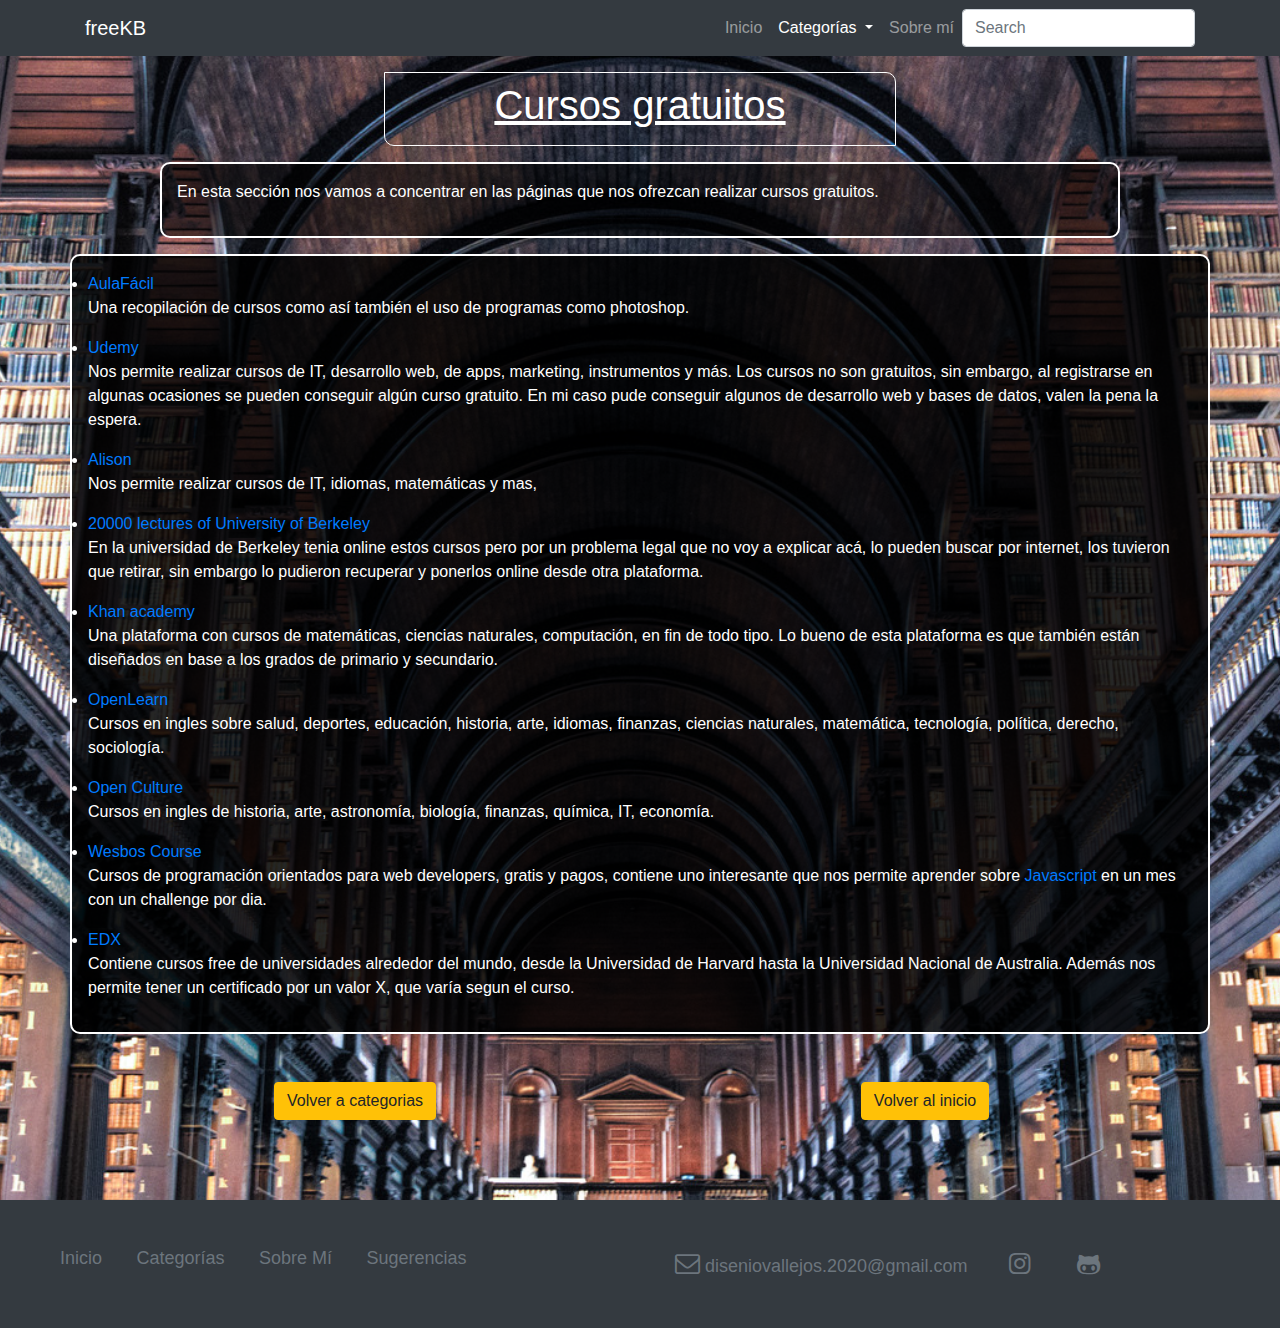
<file: categorias/cursos.html>
<!DOCTYPE html>
<html lang="es">

<head>
    <!-- Required meta tags -->
    <meta charset="utf-8">
    <meta name="description" content="En esta sección nos vamos a encontrar con distintas plataformas que nos permitan realizar cursos gratuitos que pueden ser de programación, matemáticas, idiomas, programas, salud, deportes, historia, arte, finanzas, etc.">
    <meta name="author" content="">
    <meta name="viewport" content="width=device-width, initial-scale=1, shrink-to-fit=no">

    <title>freeKB-Cursos gratuitos</title>

    <link rel="shortcut icon" href="" type="image/x-icon">
    <link rel="apple-touch-icon" href="">

    <link rel="stylesheet" href="../vendors/bootstrap-4.5.0-dist/css/bootstrap.min.css">
    <!-- Link to your css file -->
    <link rel="stylesheet" href="../estilos.css">
    <link rel="stylesheet" href="../vendors/fontello-be31f4ad/css/fontello.css">

</head>

<body>
    <!-- Start coding here -->
    <section>
        <nav class="navbar navbar-expand-md navbar-dark bg-dark">
            <div class="container">
                <a class="navbar-brand" href="../index.html">freeKB</a>
                <button class="navbar-toggler" type="button" data-toggle="collapse" data-target="#navbarResponsive" aria-controls="navbarResponsive" aria-expanded="false" aria-label="Toggle navigation">
                    <span class="navbar-toggler-icon"></span>
                </button>
                <div class="collapse navbar-collapse" id="navbarResponsive">
                    <ul class="navbar-nav ml-auto">
                        <li class="nav-item">
                            <a class="nav-link" href="../index.html">Inicio</a>
                        </li>
                        <li class="nav-item dropdown nav-item active">
                            <a class="nav-link dropdown-toggle" href="#" id="navbarDropdown" role="button" data-toggle="dropdown" aria-haspopup="true" aria-expanded="false">
                                Categorías
                            </a>
                            <div class="dropdown-menu" aria-labelledby="navbarDropdown">
                                <a class="dropdown-item" href="programacion.html">Programación</a>
                                <a class="dropdown-item" href="matematica.html">Matemáticas</a>
                                <a class="dropdown-item" href="salud.html">Salud</a>
                                <a class="dropdown-item" href="ciencia.html">Ciencia</a>
                                <a class="dropdown-item" href="cursos.html">Cursos Gratuitos</a>
                                <a class="dropdown-item" href="ciberseguridad.html">Linux y ciberseguridad</a>
                                <a class="dropdown-item" href="libros.html">Libros</a>
                                <a class="dropdown-item" href="canales.html">Canales de youtube</a>
                                <a class="dropdown-item" href="apps.html">Apps y otros</a>
                                <div class="dropdown-divider"></div>
                                <a class="dropdown-item" href="../categoria.html">Categorías<span class="sr-only">(current)</span></a>
                            </div>
                        </li>
                        <li class="nav-item">
                            <a class="nav-link" href="../contacto.html">Sobre mí</a>
                        </li>

                        <form class="form-inline my-2 my-md-0">
                            <input class="form-control" type="text" placeholder="Search" aria-label="Search">
                        </form>

                    </ul>
                </div>
            </div>
        </nav>
    </section>

    <section class="container text-center py-2 my-3 titulos">
        <h1>Cursos gratuitos</h1>
    </section>

    <section class="container py-3 my-2 texto">
        <div class="row">
            <div class="col">


                <p>En esta sección nos vamos a concentrar en las páginas que nos ofrezcan realizar cursos gratuitos.</p>

            </div>
        </div>

    </section>

    <section class="container p-3 textoCategoria my-3">
        <div class="row">
            <div class="col">


                <li><a href="https://www.aulafacil.com/" target="_blank">AulaFácil</a></li>
                <p>Una recopilación de cursos como así también el uso de programas como photoshop.</p>


                <li><a href="https://www.udemy.com/" target="_blank">Udemy</a></li>
                <p>Nos permite realizar cursos de IT, desarrollo web, de apps, marketing, instrumentos y más. Los cursos no son gratuitos, sin embargo, al registrarse en algunas ocasiones se pueden conseguir algún curso gratuito. En mi caso pude conseguir algunos de desarrollo web y bases de datos, valen la pena la espera.</p>

                <li><a href="https://alison.com/" target="_blank">Alison</a></li>
                <p>Nos permite realizar cursos de IT, idiomas, matemáticas y mas, </p>

                <li><a href="https://lbry.com/news/20000-illegal-college-lectures-rescued" target="_blank">20000 lectures of University of Berkeley</a></li>
                <p>En la universidad de Berkeley tenia online estos cursos pero por un problema legal que no voy a explicar acá, lo pueden buscar por internet, los tuvieron que retirar, sin embargo lo pudieron recuperar y ponerlos online desde otra plataforma. </p>
                <li><a href="https://www.khanacademy.org/" target="_blank">Khan academy</a></li>
                <p>Una plataforma con cursos de matemáticas, ciencias naturales, computación, en fin de todo tipo. Lo bueno de esta plataforma es que también están diseñados en base a los grados de primario y secundario.</p>
                <li><a href="https://www.open.edu/openlearn/" target="_blank">OpenLearn</a></li>
                <p>Cursos en ingles sobre salud, deportes, educación, historia, arte, idiomas, finanzas, ciencias naturales, matemática, tecnología, política, derecho, sociología. </p>
                <li><a href="http://www.openculture.com/" target="_blank">Open Culture</a></li>
                <p>Cursos en ingles de historia, arte, astronomía, biología, finanzas, química, IT, economía. </p>
                <li><a href="https://wesbos.com/courses" target="_blank">Wesbos Course</a></li>
                <p>Cursos de programación orientados para web developers, gratis y pagos, contiene uno interesante que nos permite aprender sobre <a href="https://javascript30.com/">Javascript </a>en un mes con un challenge por dia. </p>
                <li><a href="https://www.edx.org/" target="_blank">EDX</a></li>
                <p>Contiene cursos free de universidades alrededor del mundo, desde la Universidad de Harvard hasta la Universidad Nacional de Australia. Además nos permite tener un certificado por un valor X, que varía segun el curso.</p>
                

            </div>
        </div>


    </section>

        <section class="container text-center py-4">
        <div class="row">
            <div class="col-sm-6 py-2">
                <a href="../categoria.html">
                    <button type="button" class="btn btn-warning">Volver a categorias</button>
                </a>
            </div>
            <div class="col-sm-6 py-2">
                <a href="../index.html">
                    <button type="button" class="btn btn-warning">Volver al inicio</button>
                </a>
            </div>
        </div>

    </section>
    
    <section class="bg-dark text-light mt-5 footer">
        <div class="container-fluid">
            <div class="row">
                <div class="col">
                    <li><a href="index.html">Inicio</a></li>
                    <li><a href="categoria.html">Categorías</a></li>
                    <li><a href="contacto.html">Sobre Mí</a></li>
                    <li><a href="sugerencia.html">Sugerencias</a></li>
                </div>
                <div class="col">
                    <li class="correo"><i class="icon-mail"></i>diseniovallejos.2020@gmail.com</li>
                    <li><a href="https://www.instagram.com/diseniovallejos/" target="_blank"><i class="icon-instagram"></i></a></li>
                    <li><a href="https://github.com/Pablo-vallejos" target="_blank"><i class="icon-github"></i></a></li>

                </div>

            </div>
        </div>

    </section>

    <!-- Coding End -->

    <!-- do not forget download jquery (http://jquery.com/download/)-->
    <script src="../vendors/bootstrap-4.5.0-dist/js/jquery-3.5.1.min.js"></script>
    <!-- Bootstrap bundle for full components support -->
    <script src="../vendors/bootstrap-4.5.0-dist/js/bootstrap.bundle.min.js"></script>
    
    
    <script>
        $(document).ready(function() {

            if ($(window).width() < 1200) {
                $('.correo').hide().before('<button class="mail">Mail</button>');


                $('.mail').on('click', function() {

                    alert('mail: diseniovallejos.2020@gmail.com');
                });

            }

        });
    </script>
</body></html>
</file>
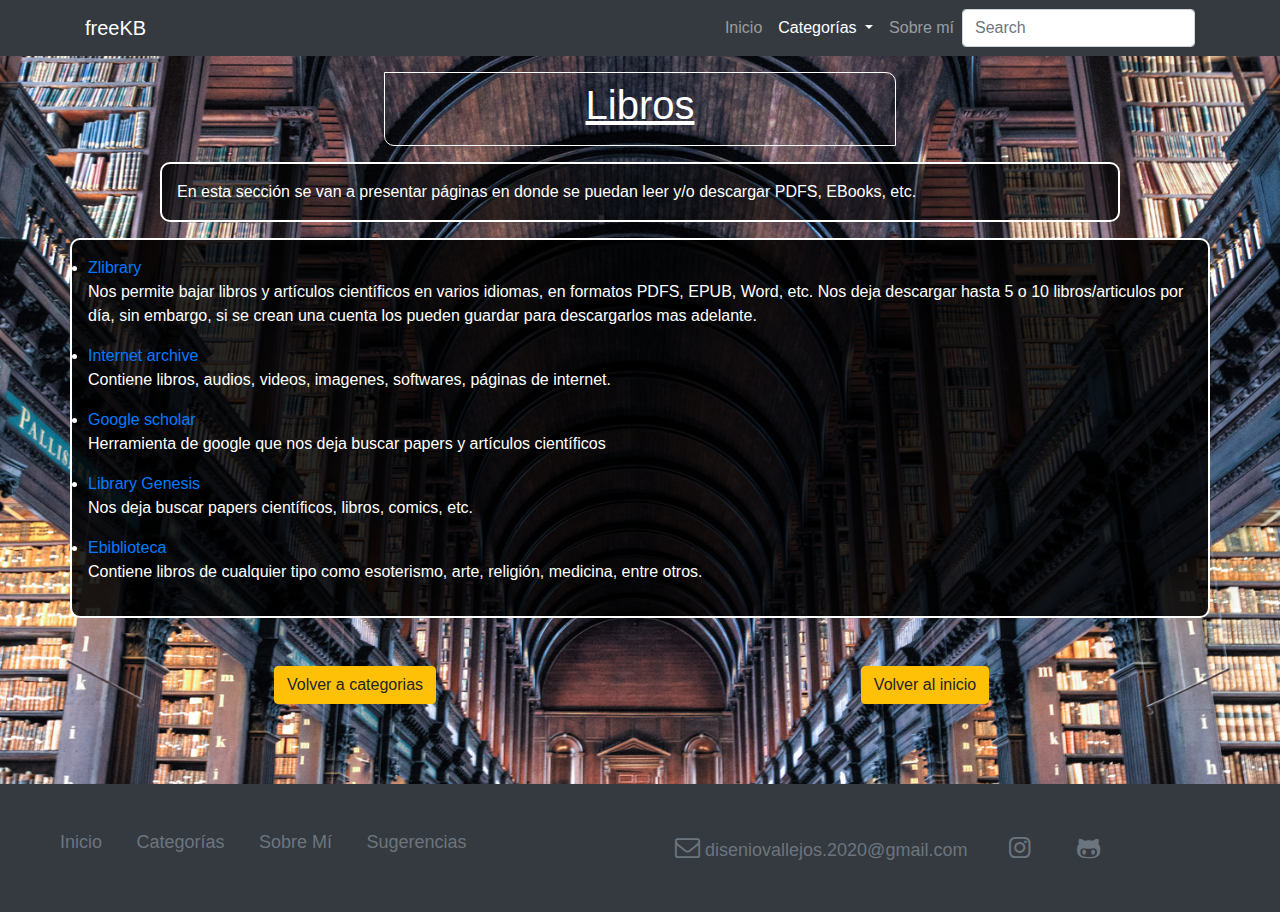
<file: categorias/libros.html>
<!DOCTYPE html>
<html lang="es">

<head>
    <!-- Required meta tags -->
    <meta charset="utf-8">
    <meta name="description" content="En esta sección vamos a encontrarnos con distintas bibliotecas online para poder descargar libros, de distintas categorías como por ejemplo arte, filosofía, literatura, religión, medicina, etc, papers científicos, todo en diferentes formatos PDF, EPUB, WORD, etc.">
    <meta name="author" content="">
    <meta name="viewport" content="width=device-width, initial-scale=1, shrink-to-fit=no">

    <title>freeKB-Libros</title>

    <link rel="shortcut icon" href="" type="image/x-icon">
    <link rel="apple-touch-icon" href="">

    <link rel="stylesheet" href="../vendors/bootstrap-4.5.0-dist/css/bootstrap.min.css">
    <!-- Link to your css file -->
    <link rel="stylesheet" href="../estilos.css">
    <link rel="stylesheet" href="../vendors/fontello-be31f4ad/css/fontello.css">

</head>

<body>
    <!-- Start coding here -->
    <section>
        <nav class="navbar navbar-expand-md navbar-dark bg-dark">
            <div class="container">
                <a class="navbar-brand" href="../index.html">freeKB</a>
                <button class="navbar-toggler" type="button" data-toggle="collapse" data-target="#navbarResponsive" aria-controls="navbarResponsive" aria-expanded="false" aria-label="Toggle navigation">
                    <span class="navbar-toggler-icon"></span>
                </button>
                <div class="collapse navbar-collapse" id="navbarResponsive">
                    <ul class="navbar-nav ml-auto">
                        <li class="nav-item">
                            <a class="nav-link" href="../index.html">Inicio</a>
                        </li>
                        <li class="nav-item dropdown nav-item active">
                            <a class="nav-link dropdown-toggle" href="#" id="navbarDropdown" role="button" data-toggle="dropdown" aria-haspopup="true" aria-expanded="false">
                                Categorías
                            </a>
                            <div class="dropdown-menu" aria-labelledby="navbarDropdown">
                                <a class="dropdown-item" href="programacion.html">Programación</a>
                                <a class="dropdown-item" href="matematica.html">Matemáticas</a>
                                <a class="dropdown-item" href="salud.html">Salud</a>
                                <a class="dropdown-item" href="ciencia.html">Ciencia</a>
                                <a class="dropdown-item" href="cursos.html">Cursos Gratuitos</a>
                                <a class="dropdown-item" href="ciberseguridad.html">Linux y ciberseguridad</a>
                                <a class="dropdown-item" href="libros.html">Libros</a>
                                <a class="dropdown-item" href="canales.html">Canales de youtube</a>
                                <a class="dropdown-item" href="apps.html">Apps y otros</a>
                                <div class="dropdown-divider"></div>
                                <a class="dropdown-item" href="../categoria.html">Categorías<span class="sr-only">(current)</span></a>
                            </div>
                        </li>
                        <li class="nav-item">
                            <a class="nav-link" href="../contacto.html">Sobre mí</a>
                        </li>

                        <form class="form-inline my-2 my-md-0">
                            <input class="form-control" type="text" placeholder="Search" aria-label="Search">
                        </form>

                    </ul>
                </div>
            </div>
        </nav>
    </section>

    <section class="container text-center py-2 my-3 titulos">
        <h1>Libros</h1>
    </section>
    
    <section class="container py-3 my-2 texto">
        <div class="row">
            <div class="col">
                En esta sección se van a presentar páginas en donde se puedan leer y/o descargar PDFS, EBooks, etc.
            </div>
        </div>
    </section>
    
    <section class="container p-3 textoCategoria my-3">
        <div class="row">
            <div class="col">
                <li><a href="https://z-lib.org/" target="_blank">Zlibrary</a></li>
                <p>Nos permite bajar libros y artículos científicos en varios idiomas, en formatos PDFS, EPUB, Word, etc. Nos deja descargar hasta 5 o 10 libros/articulos por día, sin embargo, si se crean una cuenta los pueden guardar para descargarlos mas adelante. </p>
                
                <li><a href="https://archive.org/" target="_blank">Internet archive</a></li>
                <p>Contiene libros, audios, videos, imagenes, softwares, páginas de internet.</p>
                
                <li><a href="https://scholar.google.com/" target="_blank">Google scholar</a></li>
                <p>Herramienta de google que nos deja buscar papers y artículos científicos</p>
                
                <li><a href="https://libgen.is/" target="_blank">Library Genesis</a></li>
                <p>Nos deja buscar papers científicos, libros, comics, etc.</p>
                
                <li><a href="https://ebiblioteca.org/" target="_blank">Ebiblioteca</a></li>
                <p>Contiene libros de cualquier tipo como esoterismo, arte, religión, medicina, entre otros. </p>
                
                
            </div>
        </div>
    </section>
    
    
    

    <section class="container text-center py-4">
        <div class="row">
            <div class="col-sm-6 py-2">
                <a href="../categoria.html">
                    <button type="button" class="btn btn-warning">Volver a categorias</button>
                </a>
            </div>
            <div class="col-sm-6 py-2">
                <a href="../index.html">
                    <button type="button" class="btn btn-warning">Volver al inicio</button>
                </a>
            </div>
        </div>

    </section>


    <section class="bg-dark text-light mt-5 footer">
        <div class="container-fluid">
            <div class="row">
                <div class="col">
                    <li><a href="index.html">Inicio</a></li>
                    <li><a href="categoria.html">Categorías</a></li>
                    <li><a href="contacto.html">Sobre Mí</a></li>
                    <li><a href="sugerencia.html">Sugerencias</a></li>
                </div>
                <div class="col">
                    <li class="correo"><i class="icon-mail"></i>diseniovallejos.2020@gmail.com</li>
                    <li><a href="https://www.instagram.com/diseniovallejos/" target="_blank"><i class="icon-instagram"></i></a></li>
                    <li><a href="https://github.com/Pablo-vallejos" target="_blank"><i class="icon-github"></i></a></li>

                </div>

            </div>
        </div>

    </section>
    <!-- Coding End -->

    <!-- do not forget download jquery (http://jquery.com/download/)-->
    <script src="../vendors/bootstrap-4.5.0-dist/js/jquery-3.5.1.min.js"></script>
    <!-- Bootstrap bundle for full components support -->
    <script src="../vendors/bootstrap-4.5.0-dist/js/bootstrap.bundle.min.js"></script>


    <script>
        $(document).ready(function() {

            if ($(window).width() < 1200) {
                $('.correo').hide().before('<button class="mail">Mail</button>');


                $('.mail').on('click', function() {

                    alert('mail: diseniovallejos.2020@gmail.com');
                });

            }

        });
    </script>
</body></html>
</file>
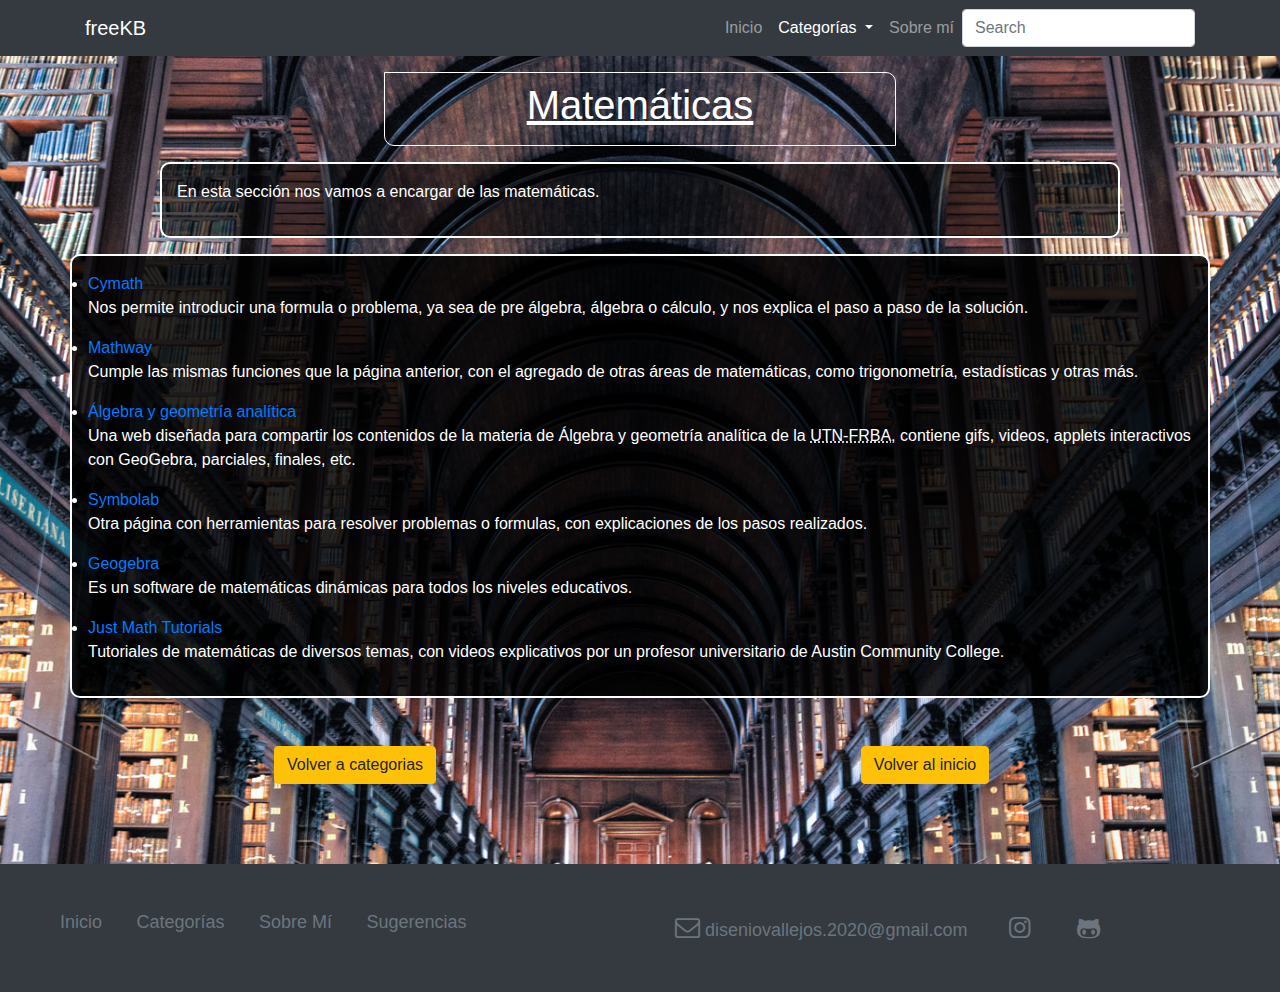
<file: categorias/matematica.html>
<!DOCTYPE html>
<html lang="es">

<head>
    <!-- Required meta tags -->
    <meta charset="utf-8">
    <meta name="description" content="En esta sección vamos a encontrar tutoriales, videos explicativos y/o distintas herramientas para introducir formulas o problemas matemáticos para álgebra, cálculo, trigonometría, estadísticas, etc, además de poder visualizar el paso a paso. ">
    <meta name="author" content="">
    <meta name="viewport" content="width=device-width, initial-scale=1, shrink-to-fit=no">

    <title>freeKB-Matemáticas</title>

    <link rel="shortcut icon" href="" type="image/x-icon">
    <link rel="apple-touch-icon" href="">

    <link rel="stylesheet" href="../vendors/bootstrap-4.5.0-dist/css/bootstrap.min.css">
    <!-- Link to your css file -->
    <link rel="stylesheet" href="../estilos.css">
    <link rel="stylesheet" href="../vendors/fontello-be31f4ad/css/fontello.css">

</head>

<body>
    <!-- Start coding here -->
    <section>
        <nav class="navbar navbar-expand-md navbar-dark bg-dark">
            <div class="container">
                <a class="navbar-brand" href="../index.html">freeKB</a>
                <button class="navbar-toggler" type="button" data-toggle="collapse" data-target="#navbarResponsive" aria-controls="navbarResponsive" aria-expanded="false" aria-label="Toggle navigation">
                    <span class="navbar-toggler-icon"></span>
                </button>
                <div class="collapse navbar-collapse" id="navbarResponsive">
                    <ul class="navbar-nav ml-auto">
                        <li class="nav-item">
                            <a class="nav-link" href="../index.html">Inicio</a>
                        </li>
                        <li class="nav-item dropdown nav-item active">
                            <a class="nav-link dropdown-toggle" href="#" id="navbarDropdown" role="button" data-toggle="dropdown" aria-haspopup="true" aria-expanded="false">
                                Categorías
                            </a>
                            <div class="dropdown-menu" aria-labelledby="navbarDropdown">
                                <a class="dropdown-item" href="programacion.html">Programación</a>
                                <a class="dropdown-item" href="matematica.html">Matemáticas</a>
                                <a class="dropdown-item" href="salud.html">Salud</a>
                                <a class="dropdown-item" href="ciencia.html">Ciencia</a>
                                <a class="dropdown-item" href="cursos.html">Cursos Gratuitos</a>
                                <a class="dropdown-item" href="ciberseguridad.html">Linux y ciberseguridad</a>
                                <a class="dropdown-item" href="libros.html">Libros</a>
                                <a class="dropdown-item" href="canales.html">Canales de youtube</a>
                                <a class="dropdown-item" href="apps.html">Apps y otros</a>
                                <div class="dropdown-divider"></div>
                                <a class="dropdown-item" href="../categoria.html">Categorías<span class="sr-only">(current)</span></a>
                            </div>
                        </li>
                        <li class="nav-item">
                            <a class="nav-link" href="../contacto.html">Sobre mí</a>
                        </li>

                        <form class="form-inline my-2 my-md-0">
                            <input class="form-control" type="text" placeholder="Search" aria-label="Search">
                        </form>

                    </ul>
                </div>
            </div>
        </nav>
    </section>

    <section class="container text-center titulos py-2 my-3">
        <h1>Matemáticas</h1>
    </section>

    <section class="container py-3 my-2 texto">
        <div class="row">
            <div class="col">
                <p>En esta sección nos vamos a encargar de las matemáticas.</p>
            </div>
        </div>
    </section>

    <section class="container p-3 textoCategoria my-3">
        <div class="row">
            <div class="col">
                <li><a href="https://www.cymath.com/sp/" target="_blank">Cymath</a></li>
                <p>Nos permite introducir una formula o problema, ya sea de pre álgebra, álgebra o cálculo, y nos explica el paso a paso de la solución.</p>
                <li><a href="https://www.mathway.com/Algebra" target="_blank">Mathway</a></li>
                <p>Cumple las mismas funciones que la página anterior, con el agregado de otras áreas de matemáticas, como trigonometría, estadísticas y otras más.</p>
                <li><a href="https://aga.frba.utn.edu.ar/" target="_blank">Álgebra y geometría analítica</a></li>
                <p>Una web diseñada para compartir los contenidos de la materia de Álgebra y geometría analítica de la <abbr title="Universidad Tecnológica Nacional Facultad Regional de Buenos Aires">UTN-FRBA</abbr>, contiene gifs, videos, applets interactivos con GeoGebra, parciales, finales, etc.</p>
                <li><a href="https://es.symbolab.com/" target="_blank">Symbolab</a></li>
                <p>Otra página con herramientas para resolver problemas o formulas, con explicaciones de los pasos realizados.</p>
                <li><a href="https://www.geogebra.org/" target="_blank">Geogebra</a></li>
                <p>Es un software de matemáticas dinámicas para todos los niveles educativos.</p>
                <li><a href="http://patrickjmt.com/" target="_blank">Just Math Tutorials</a></li>
                <p>Tutoriales de matemáticas de diversos temas, con videos explicativos por un profesor universitario de Austin Community College.</p>


            </div>
        </div>
    </section>

    <section class="container text-center py-4">
        <div class="row">
            <div class="col-sm-6 py-2">
                <a href="../categoria.html">
                    <button type="button" class="btn btn-warning">Volver a categorias</button>
                </a>
            </div>
            <div class="col-sm-6 py-2">
                <a href="../index.html">
                    <button type="button" class="btn btn-warning">Volver al inicio</button>
                </a>
            </div>
        </div>

    </section>


    <section class="bg-dark text-light mt-5 footer">
        <div class="container-fluid">
            <div class="row">
                <div class="col">
                    <li><a href="index.html">Inicio</a></li>
                    <li><a href="categoria.html">Categorías</a></li>
                    <li><a href="contacto.html">Sobre Mí</a></li>
                    <li><a href="sugerencia.html">Sugerencias</a></li>
                </div>
                <div class="col">
                    <li class="correo"><i class="icon-mail"></i>diseniovallejos.2020@gmail.com</li>
                    <li><a href="https://www.instagram.com/diseniovallejos/" target="_blank"><i class="icon-instagram"></i></a></li>
                    <li><a href="https://github.com/Pablo-vallejos" target="_blank"><i class="icon-github"></i></a></li>

                </div>

            </div>
        </div>

    </section>
    <!-- Coding End -->

    <!-- do not forget download jquery (http://jquery.com/download/)-->
    <script src="../vendors/bootstrap-4.5.0-dist/js/jquery-3.5.1.min.js"></script>
    <!-- Bootstrap bundle for full components support -->
    <script src="../vendors/bootstrap-4.5.0-dist/js/bootstrap.bundle.min.js"></script>


    <script>
        $(document).ready(function() {

            if ($(window).width() < 1200) {
                $('.correo').hide().before('<button class="mail">Mail</button>');


                $('.mail').on('click', function() {

                    alert('mail: diseniovallejos.2020@gmail.com');
                });

            }

        });
    </script>
</body></html>
</file>
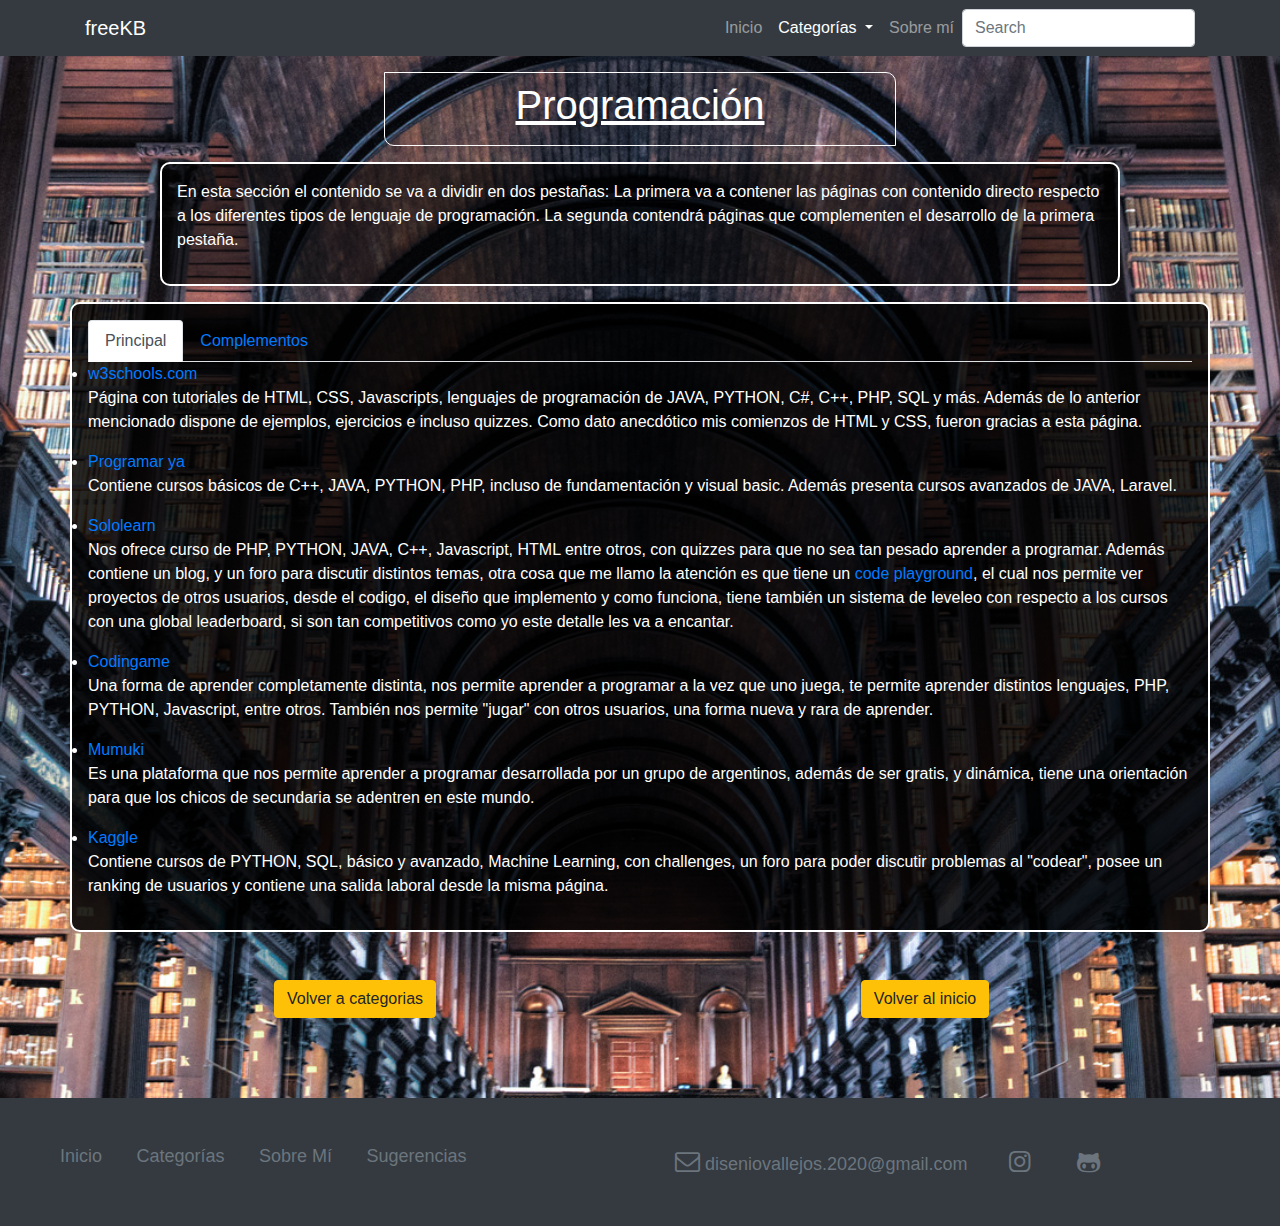
<file: categorias/programacion.html>
<!DOCTYPE html>
<html lang="es">

<head>
    <!-- Required meta tags -->
    <meta charset="utf-8">
    <meta name="description" content="En esta sección vamos a ver distintos tutoriales para aprender sobre HTML, CSS, JavaScript, JAVA, PYTHON, C++, C#, PHP, bases de datos, SQL. Además de tener páginas complementarias sobre desarrollo web, templates, iconos para HTML, scripts y plugins hechos por librerias de JavaScript, CSS grids y otros. ">
    <meta name="author" content="">
    <meta name="viewport" content="width=device-width, initial-scale=1, shrink-to-fit=no">

    <title>freeKB-Programación</title>

    <link rel="shortcut icon" href="" type="image/x-icon">
    <link rel="apple-touch-icon" href="">

    <link rel="stylesheet" href="../vendors/bootstrap-4.5.0-dist/css/bootstrap.min.css">
    <!-- Link to your css file -->
    <link rel="stylesheet" href="../estilos.css">
    <link rel="stylesheet" href="../vendors/fontello-be31f4ad/css/fontello.css">
</head>

<body>
    <!-- Start coding here -->
    <section>
        <nav class="navbar navbar-expand-md navbar-dark bg-dark">
            <div class="container">
                <a class="navbar-brand" href="../index.html">freeKB</a>
                <button class="navbar-toggler" type="button" data-toggle="collapse" data-target="#navbarResponsive" aria-controls="navbarResponsive" aria-expanded="false" aria-label="Toggle navigation">
                    <span class="navbar-toggler-icon"></span>
                </button>
                <div class="collapse navbar-collapse" id="navbarResponsive">
                    <ul class="navbar-nav ml-auto">
                        <li class="nav-item">
                            <a class="nav-link" href="../index.html">Inicio</a>
                        </li>
                        <li class="nav-item dropdown nav-item active">
                            <a class="nav-link dropdown-toggle" href="#" id="navbarDropdown" role="button" data-toggle="dropdown" aria-haspopup="true" aria-expanded="false">
                                Categorías
                            </a>
                            <div class="dropdown-menu" aria-labelledby="navbarDropdown">
                                <a class="dropdown-item" href="programacion.html">Programación</a>
                                <a class="dropdown-item" href="matematica.html">Matemáticas</a>
                                <a class="dropdown-item" href="salud.html">Salud</a>
                                <a class="dropdown-item" href="ciencia.html">Ciencia</a>
                                <a class="dropdown-item" href="cursos.html">Cursos Gratuitos</a>
                                <a class="dropdown-item" href="ciberseguridad.html">Linux y ciberseguridad</a>
                                <a class="dropdown-item" href="libros.html">Libros</a>
                                <a class="dropdown-item" href="canales.html">Canales de youtube</a>
                                <a class="dropdown-item" href="apps.html">Apps y otros</a>
                                <div class="dropdown-divider"></div>
                                <a class="dropdown-item" href="../categoria.html">Categorías<span class="sr-only">(current)</span></a>
                            </div>
                        </li>
                        <li class="nav-item">
                            <a class="nav-link" href="../contacto.html">Sobre mí</a>
                        </li>

                        <form class="form-inline my-2 my-md-0">
                            <input class="form-control" type="text" placeholder="Search" aria-label="Search">
                        </form>

                    </ul>
                </div>
            </div>
        </nav>
    </section>

    <section class="container text-center py-2 my-3 titulos">
        <h1>Programación</h1>
    </section>

    <section class="container py-3 my-2 texto">
        <div class="row">
            <div class="col">
                <p>En esta sección el contenido se va a dividir en dos pestañas: La primera va a contener las páginas con contenido directo respecto a los diferentes tipos de lenguaje de programación.
                    La segunda contendrá páginas que complementen el desarrollo de la primera pestaña.</p>
            </div>
        </div>
    </section>


    <section class="container p-3 textoCategoria my-3">
        <div class="row">
            <div class="col">

                <nav>
                    <div class="nav nav-tabs" id="nav-tab" role="tablist">
                        <a class="nav-item nav-link active" id="nav-principal-tab" data-toggle="tab" href="#nav-principal" role="tab" aria-controls="nav-principal" aria-selected="true">Principal </a>
                        <a class="nav-item nav-link" id="nav-complementos-tab" data-toggle="tab" href="#nav-complementos" role="tab" aria-controls="nav-complementos" aria-selected="false">Complementos</a>

                    </div>
                </nav>
                <div class="tab-content" id="nav-tabContent">
                    <div class="tab-pane fade show active" id="nav-principal" role="tabpanel" aria-labelledby="nav-principal-tab">
                        <li><a href="https://www.w3schools.com/" target="_blank">w3schools.com</a></li>
                        <p>Página con tutoriales de HTML, CSS, Javascripts, lenguajes de programación de JAVA, PYTHON, C#, C++, PHP, SQL y más. Además de lo anterior mencionado dispone de ejemplos, ejercicios e incluso quizzes. Como dato anecdótico mis comienzos de HTML y CSS, fueron gracias a esta página.</p>
                        <li><a href="https://www.programarya.com/" target="_blank">Programar ya</a></li>
                        <p>Contiene cursos básicos de C++, JAVA, PYTHON, PHP, incluso de fundamentación y visual basic. Además presenta cursos avanzados de JAVA, Laravel.</p>
                        <li><a href="https://www.sololearn.com/" target="_blank">Sololearn</a></li>
                        <p>Nos ofrece curso de PHP, PYTHON, JAVA, C++, Javascript, HTML entre otros, con quizzes para que no sea tan pesado aprender a programar. Además contiene un blog, y un foro para discutir distintos temas, otra cosa que me llamo la atención es que tiene un <a href="https://www.sololearn.com/Codes/" target="_blank">code playground</a>, el cual nos permite ver proyectos de otros usuarios, desde el codigo, el diseño que implemento y como funciona, tiene también un sistema de leveleo con respecto a los cursos con una global leaderboard, si son tan competitivos como yo este detalle les va a encantar.</p>
                        <li><a href="https://www.codingame.com/home" target="_blank">Codingame</a></li>
                        <p>Una forma de aprender completamente distinta, nos permite aprender a programar a la vez que uno juega, te permite aprender distintos lenguajes, PHP, PYTHON, Javascript, entre otros. También nos permite "jugar" con otros usuarios, una forma nueva y rara de aprender. </p>
                        <li><a href="https://mumuki.io/home/" target="_blank">Mumuki</a></li>
                        <p>Es una plataforma que nos permite aprender a programar desarrollada por un grupo de argentinos, además de ser gratis, y dinámica, tiene una orientación para que los chicos de secundaria se adentren en este mundo. </p>
                        <li><a href="https://www.kaggle.com/" target="_blank">Kaggle</a></li>
                        <p>Contiene cursos de PYTHON, SQL, básico y avanzado, Machine Learning, con challenges, un foro para poder discutir problemas al "codear", posee un ranking de usuarios y contiene una salida laboral desde la misma página.</p>

                    </div>

                    <div class="tab-pane fade" id="nav-complementos" role="tabpanel" aria-labelledby="nav-complementos-tab">
                        <li><a href="https://developer.mozilla.org/en-US/" target="_blank">MDN WEB DOC</a></li>
                        <p>Nos permite conocer tecnologías web, desarrollo y las herramientas para una mayor comprensión de las sintaxis y cómo aplicarlas.</p>
                        <li><a href="https://html5up.net/">HTML5UP</a></li>
                        <p>Nos permite ver y usar templates de otros usuarios para poder usarlo.</p>
                        <li><a href="https://fontawesome.com/" target="_blank"> Fontawesome </a> & <a href="http://fontello.com/" target="_blank">Fontello</a></li>
                        <p>Nos dejan elegir iconos para poder agregar a nuestros HTML</p>
                        <li><a href="https://www.jqueryscript.net/" target="_blank">Jquery scripts</a> y <a href="http://www.unheap.com/" target="_blank"> Unheap</a></li>
                        <p>Contiene distintos scripts y plugins, diferenciados en distintas categorías y poder hacer nuestros diseños mas interáctivos. </p>
                        <li><a href="https://cssgrid-generator.netlify.app/" target="_blank">CSS grid generator</a> <a href="https://grid.layoutit.com/" target="_blank"> Grid layout</a> y <a href="https://960.gs/" target="_blank">960 grid system</a></li>
                        <p>Estas páginas nos permiten hacer distintos tipos de grids en css para después poder agregarlas en nuestros diseños.</p>

                    </div>

                </div>
            </div>
        </div>
    </section>

    <section class="container text-center py-4">
        <div class="row">
            <div class="col-sm-6 py-2">
                <a href="../categoria.html">
                    <button type="button" class="btn btn-warning">Volver a categorias</button>
                </a>
            </div>
            <div class="col-sm-6 py-2">
                <a href="../index.html">
                    <button type="button" class="btn btn-warning">Volver al inicio</button>
                </a>
            </div>
        </div>

    </section>

    <section class="bg-dark text-light mt-5 footer">
        <div class="container-fluid">
            <div class="row">
                <div class="col">
                    <li><a href="index.html">Inicio</a></li>
                    <li><a href="categoria.html">Categorías</a></li>
                    <li><a href="contacto.html">Sobre Mí</a></li>
                    <li><a href="sugerencia.html">Sugerencias</a></li>
                </div>
                <div class="col">
                    <li class="correo"><i class="icon-mail"></i>diseniovallejos.2020@gmail.com</li>
                    <li><a href="https://www.instagram.com/diseniovallejos/" target="_blank"><i class="icon-instagram"></i></a></li>
                    <li><a href="https://github.com/Pablo-vallejos" target="_blank"><i class="icon-github"></i></a></li>

                </div>

            </div>
        </div>

    </section>
    <!-- Coding End -->

    <!-- do not forget download jquery (http://jquery.com/download/)-->
    <script src="../vendors/bootstrap-4.5.0-dist/js/jquery-3.5.1.min.js"></script>
    <!-- Bootstrap bundle for full components support -->
    <script src="../vendors/bootstrap-4.5.0-dist/js/bootstrap.bundle.min.js"></script>


    <script>
        $(document).ready(function() {

            if ($(window).width() < 1200) {
                $('.correo').hide().before('<button class="mail">Mail</button>');


                $('.mail').on('click', function() {

                    alert('mail: diseniovallejos.2020@gmail.com');
                });

            }

        });
    </script>
</body></html>
</file>
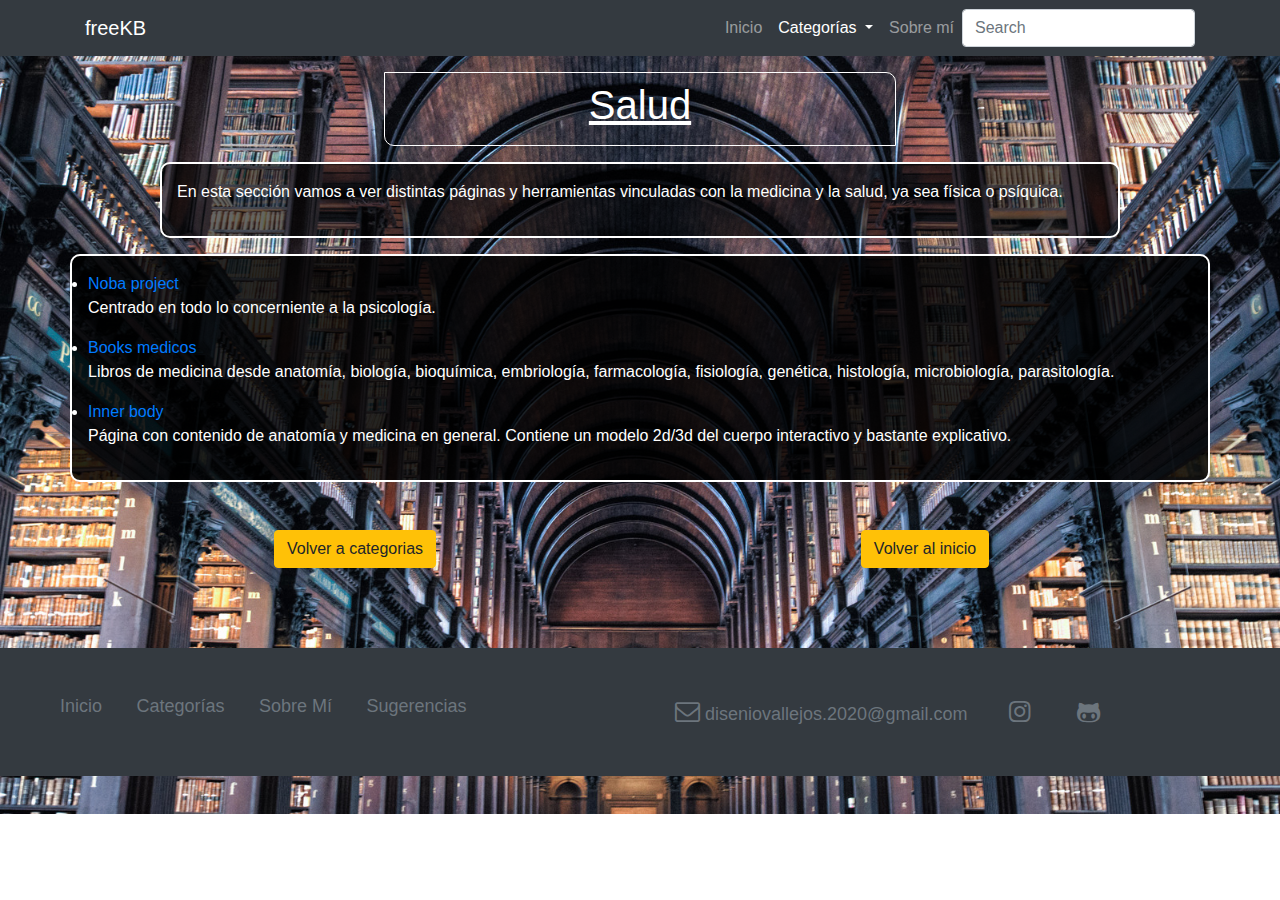
<file: categorias/salud.html>
<!DOCTYPE html>
<html lang="es">

<head>
    <!-- Required meta tags -->
    <meta charset="utf-8">
    <meta name="description" content="En esta sección nos vamos a encontrar con distintas páginas y herramientas concernientes a la salud, como psicología, anatomía, biología, bioquímica, farmacología, genética, medicina en general, etc. Con modelos explicativos e interactivos.">
    <meta name="author" content="">
    <meta name="viewport" content="width=device-width, initial-scale=1, shrink-to-fit=no">

    <title>freeKB-Salud</title>

    <link rel="shortcut icon" href="" type="image/x-icon">
    <link rel="apple-touch-icon" href="">

    <link rel="stylesheet" href="../vendors/bootstrap-4.5.0-dist/css/bootstrap.min.css">
    <!-- Link to your css file -->
    <link rel="stylesheet" href="../estilos.css">
    <link rel="stylesheet" href="../vendors/fontello-be31f4ad/css/fontello.css">


</head>

<body>
    <!-- Start coding here -->
    <section>
        <nav class="navbar navbar-expand-md navbar-dark bg-dark">
            <div class="container">
                <a class="navbar-brand" href="../index.html">freeKB</a>
                <button class="navbar-toggler" type="button" data-toggle="collapse" data-target="#navbarResponsive" aria-controls="navbarResponsive" aria-expanded="false" aria-label="Toggle navigation">
                    <span class="navbar-toggler-icon"></span>
                </button>
                <div class="collapse navbar-collapse" id="navbarResponsive">
                    <ul class="navbar-nav ml-auto">
                        <li class="nav-item">
                            <a class="nav-link" href="../index.html">Inicio</a>
                        </li>
                        <li class="nav-item dropdown nav-item active">
                            <a class="nav-link dropdown-toggle" href="#" id="navbarDropdown" role="button" data-toggle="dropdown" aria-haspopup="true" aria-expanded="false">
                                Categorías
                            </a>
                            <div class="dropdown-menu" aria-labelledby="navbarDropdown">
                                <a class="dropdown-item" href="programacion.html">Programación</a>
                                <a class="dropdown-item" href="matematica.html">Matemáticas</a>
                                <a class="dropdown-item" href="salud.html">Salud</a>
                                <a class="dropdown-item" href="ciencia.html">Ciencia</a>
                                <a class="dropdown-item" href="cursos.html">Cursos Gratuitos</a>
                                <a class="dropdown-item" href="ciberseguridad.html">Linux y ciberseguridad</a>
                                <a class="dropdown-item" href="libros.html">Libros</a>
                                <a class="dropdown-item" href="canales.html">Canales de youtube</a>
                                <a class="dropdown-item" href="apps.html">Apps y otros</a>
                                <div class="dropdown-divider"></div>
                                <a class="dropdown-item" href="../categoria.html">Categorías<span class="sr-only">(current)</span></a>
                            </div>
                        </li>
                        <li class="nav-item">
                            <a class="nav-link" href="../contacto.html">Sobre mí</a>
                        </li>

                        <form class="form-inline my-2 my-md-0">
                            <input class="form-control" type="text" placeholder="Search" aria-label="Search">
                        </form>

                    </ul>
                </div>
            </div>
        </nav>
    </section>

    <section class="container text-center titulos my-3 py-2">
        <h1>Salud</h1>
    </section>

    <section class="container py-3 my-2 texto">
        <div class="row">
            <div class="col">
                <p>En esta sección vamos a ver distintas páginas y herramientas vinculadas con la medicina y la salud, ya sea física o psíquica.</p>
            </div>
        </div>

    </section>

    <section class="container p-3 textoCategoria my-3">

        <div class="row">
            <div class="col">


                <li><a href="https://nobaproject.com/" target="_blank">Noba project</a></li>
                <p>Centrado en todo lo concerniente a la psicología.</p>

                <li><a href="https://booksmedicos.org/" target="_blank">Books medicos</a></li>
                <p>Libros de medicina desde anatomía, biología, bioquímica, embriología, farmacología, fisiología, genética, histología, microbiología, parasitología.</p>

                <li><a href="https://www.innerbody.com/" target="_blank">Inner body</a></li>
                <p>Página con contenido de anatomía y medicina en general. Contiene un modelo 2d/3d del cuerpo interactivo y bastante explicativo.</p>

            </div>
        </div>
    </section>

    <section class="container text-center py-4 ">
        <div class="row">
            <div class="col-sm-6 py-2">
                <a href="../categoria.html">
                    <button type="button" class="btn btn-warning">Volver a categorias</button>
                </a>
            </div>
            <div class="col-sm-6 py-2">
                <a href="../index.html">
                    <button type="button" class="btn btn-warning">Volver al inicio</button>
                </a>
            </div>
        </div>

    </section>


    <section class="bg-dark text-light mt-5 footer">
        <div class="container-fluid">
            <div class="row">
                <div class="col">
                    <li><a href="index.html">Inicio</a></li>
                    <li><a href="categoria.html">Categorías</a></li>
                    <li><a href="contacto.html">Sobre Mí</a></li>
                    <li><a href="sugerencia.html">Sugerencias</a></li>
                </div>
                <div class="col">
                    <li class="correo"><i class="icon-mail"></i>diseniovallejos.2020@gmail.com</li>
                    <li><a href="https://www.instagram.com/diseniovallejos/" target="_blank"><i class="icon-instagram"></i></a></li>
                    <li><a href="https://github.com/Pablo-vallejos" target="_blank"><i class="icon-github"></i></a></li>

                </div>

            </div>
        </div>

    </section>
    <!-- Coding End -->

    <!-- do not forget download jquery (http://jquery.com/download/)-->
    <script src="../vendors/bootstrap-4.5.0-dist/js/jquery-3.5.1.min.js"></script>
    <!-- Bootstrap bundle for full components support -->
    <script src="../vendors/bootstrap-4.5.0-dist/js/bootstrap.bundle.min.js"></script>


    <script>
        $(document).ready(function() {

            if ($(window).width() < 1200) {
                $('.correo').hide().before('<button class="mail">Mail</button>');


                $('.mail').on('click', function() {

                    alert('mail: diseniovallejos.2020@gmail.com');
                });

            }

        });
    </script>
</body></html>
</file>
<file: estilos.css>
body {
    background-image: url(assets/Canva%20-%20Library%20Filled%20With%20Bookcases.jpg);
    background-repeat: no-repeat;
    background-position: center;
    background-size: cover;
    color: white;
}


.texto {
    background: rgba(0, 0, 0, 0.6);
    color: white;
    border: 2px;
    border-style: solid;
    border-color: white;
    border-radius: 10px;

}

.titulos {
    text-decoration: underline;
    border: 0.5px;
    border-style: groove;
    border-color: white;
    border-bottom-left-radius: 10px;
    border-top-right-radius: 10px;

}

.textoCategoria {
    background: rgba(0, 0, 0, 0.5);
    color: white;
    border: 2px;
    border-style: dotted;
    border-color: white;
    border-radius: 10px;

}


.footer {
    padding: 10px;
}

.footer li {
    display: block;
    font-size: 14px;
    padding: 5px;

}

.footer li.mail {
    font-size: 13px;

}

.footer a {
    text-decoration: none;
    color: #6c757d;
}

.footer col li {
    border-right: white;

}

.footer i {
    font-size: 25px;
}

.footer a:hover {
    color: #495057;
}

.jumbo {
    background-color: rgba(0, 0, 0, 0.1);
    color: white;
}

.mail {
    background-color: #343a40;
    color: #6c757d;
    border-radius: 10px;
    border-color: black;

}

.mail:hover {
    background-color: #495057;
}

.pills {
    border-radius: 20px;
    width: 100%;
    padding: 10px;

}

.carusel figcaption {
    color: white;
}



#notas {
    color: white;
    margin-right: 30px;
    margin-top: 30px;
    margin-bottom: 10px;
    margin-left: 15px;
    border-radius: 20px;
    background: rgba(235, 235, 235, 0.2);



}

.notas {
    background-color: #16bf36;
    height: 40px;
    margin-top: 30px;
    border-radius: 10px;
    color: white;
    border: none;
    width: 100px;
    margin-left: 10px;
}




@media (min-width:992px) {


    .footer {
        padding: 30px;

    }



    .footer li {
        display: inline-block;
        color: #6c757d;
        font-size: 18px;
        padding: 15px;
    }


    .footer a:hover {
        color: #495057;
    }


    #notas {
        color: white;
        margin-right: 30px;
        margin-top: 30px;
        margin-bottom: 10px;
        background: rgba(216, 205, 205, 0.35);
    }

    .notas {
        background-color: #16bf36;
        height: 40px;
        margin-top: 30px;
        border-radius: 10px;
        color: white;
        border: none;
        width: 100px;
        margin-left: 10px;
    }


    .textoCategoria {
        background: rgba(0, 0, 0, 0.85);
        color: white;
        border: 2px;
        border-style: solid;
        border-color: white;
        border-radius: 10px;

    }

    .titulos {
        width: 40%;
    }

    .texto {
        width: 75%;
    }
    
    .youtube {
        width: 40%;
        
        
    }
    
    
    
}
</file>
<file: vendors/fontello-be31f4ad/css/fontello.css>
@font-face {
  font-family: 'fontello';
  src: url('../font/fontello.eot?60836898');
  src: url('../font/fontello.eot?60836898#iefix') format('embedded-opentype'),
       url('../font/fontello.woff2?60836898') format('woff2'),
       url('../font/fontello.woff?60836898') format('woff'),
       url('../font/fontello.ttf?60836898') format('truetype'),
       url('../font/fontello.svg?60836898#fontello') format('svg');
  font-weight: normal;
  font-style: normal;
}
/* Chrome hack: SVG is rendered more smooth in Windozze. 100% magic, uncomment if you need it. */
/* Note, that will break hinting! In other OS-es font will be not as sharp as it could be */
/*
@media screen and (-webkit-min-device-pixel-ratio:0) {
  @font-face {
    font-family: 'fontello';
    src: url('../font/fontello.svg?60836898#fontello') format('svg');
  }
}
*/
 
 [class^="icon-"]:before, [class*=" icon-"]:before {
  font-family: "fontello";
  font-style: normal;
  font-weight: normal;
  speak: never;
 
  display: inline-block;
  text-decoration: inherit;
  width: 1em;
  margin-right: .2em;
  text-align: center;
  /* opacity: .8; */
 
  /* For safety - reset parent styles, that can break glyph codes*/
  font-variant: normal;
  text-transform: none;
 
  /* fix buttons height, for twitter bootstrap */
  line-height: 1em;
 
  /* Animation center compensation - margins should be symmetric */
  /* remove if not needed */
  margin-left: .2em;
 
  /* you can be more comfortable with increased icons size */
  /* font-size: 120%; */
 
  /* Font smoothing. That was taken from TWBS */
  -webkit-font-smoothing: antialiased;
  -moz-osx-font-smoothing: grayscale;
 
  /* Uncomment for 3D effect */
  /* text-shadow: 1px 1px 1px rgba(127, 127, 127, 0.3); */
}
 
.icon-mail:before { content: '\e800'; } /* '' */
.icon-github:before { content: '\f113'; } /* '' */
.icon-instagram:before { content: '\f16d'; } /* '' */
</file>
